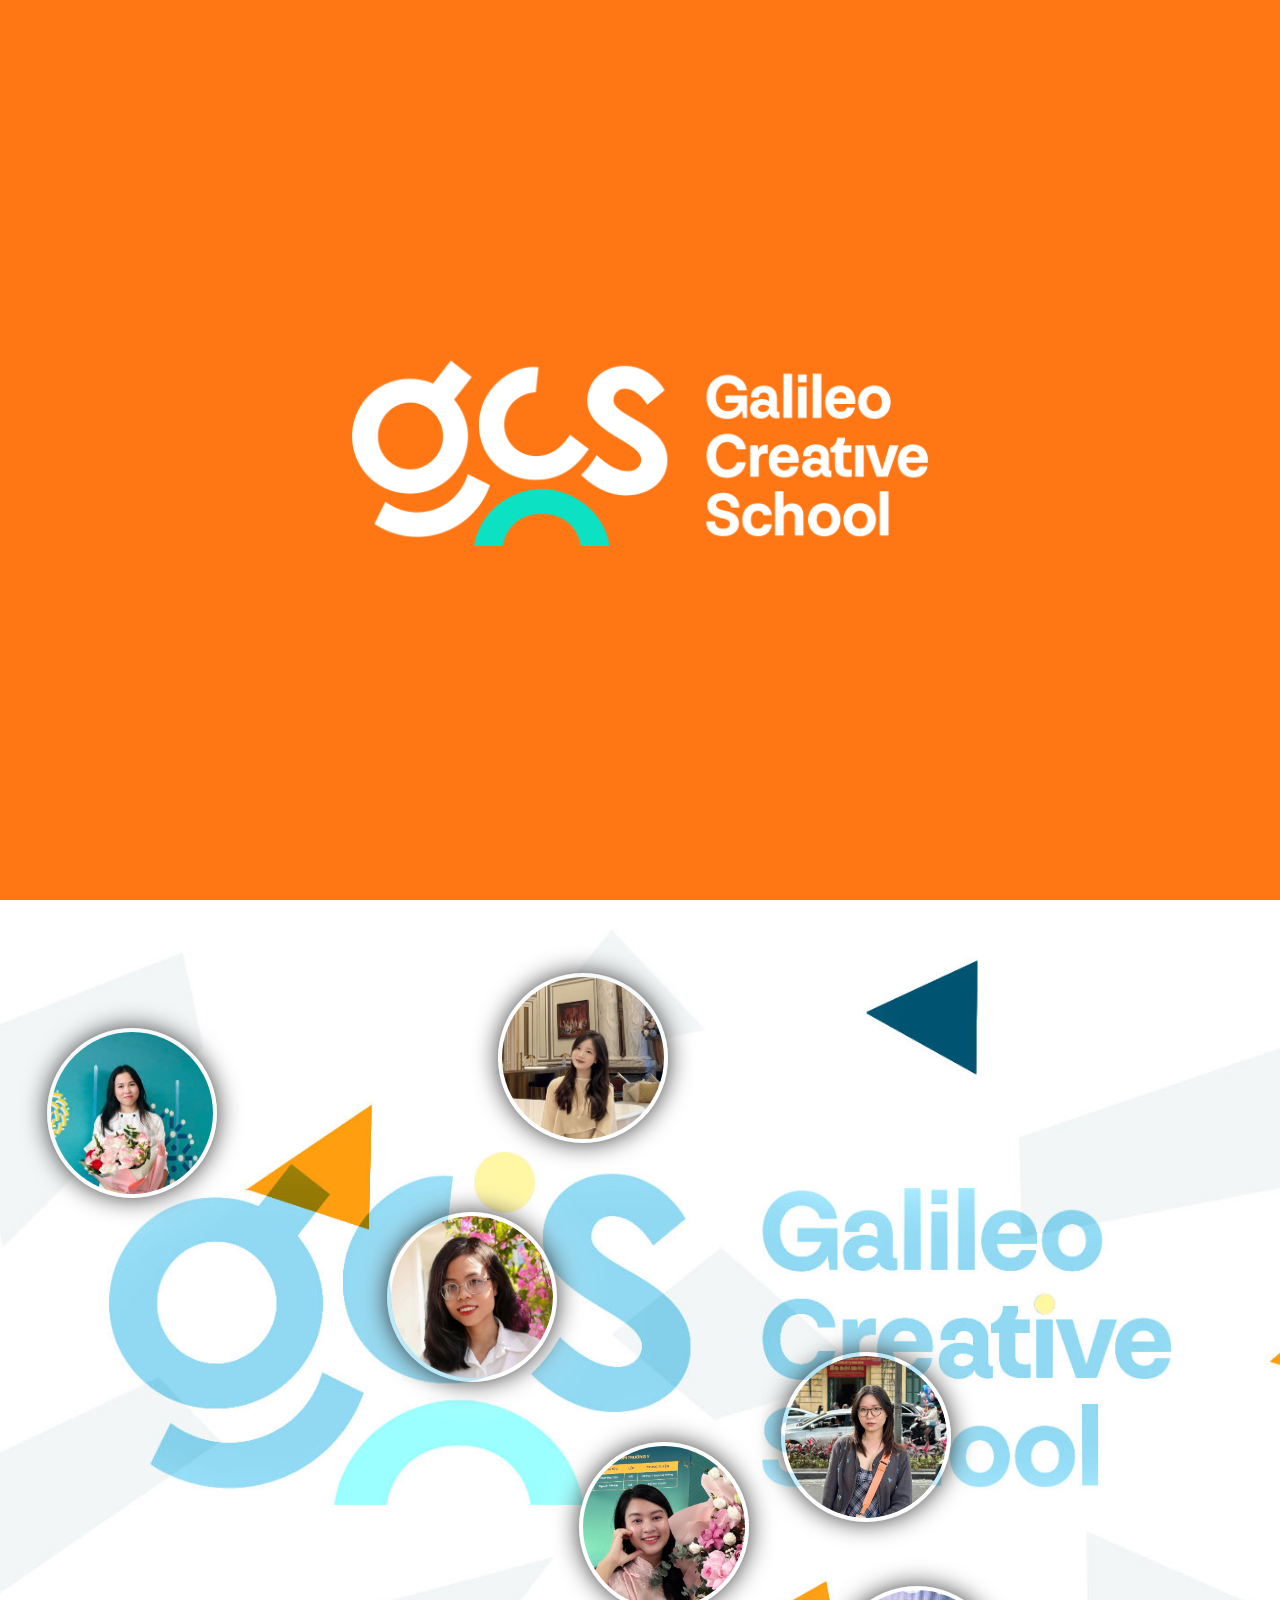
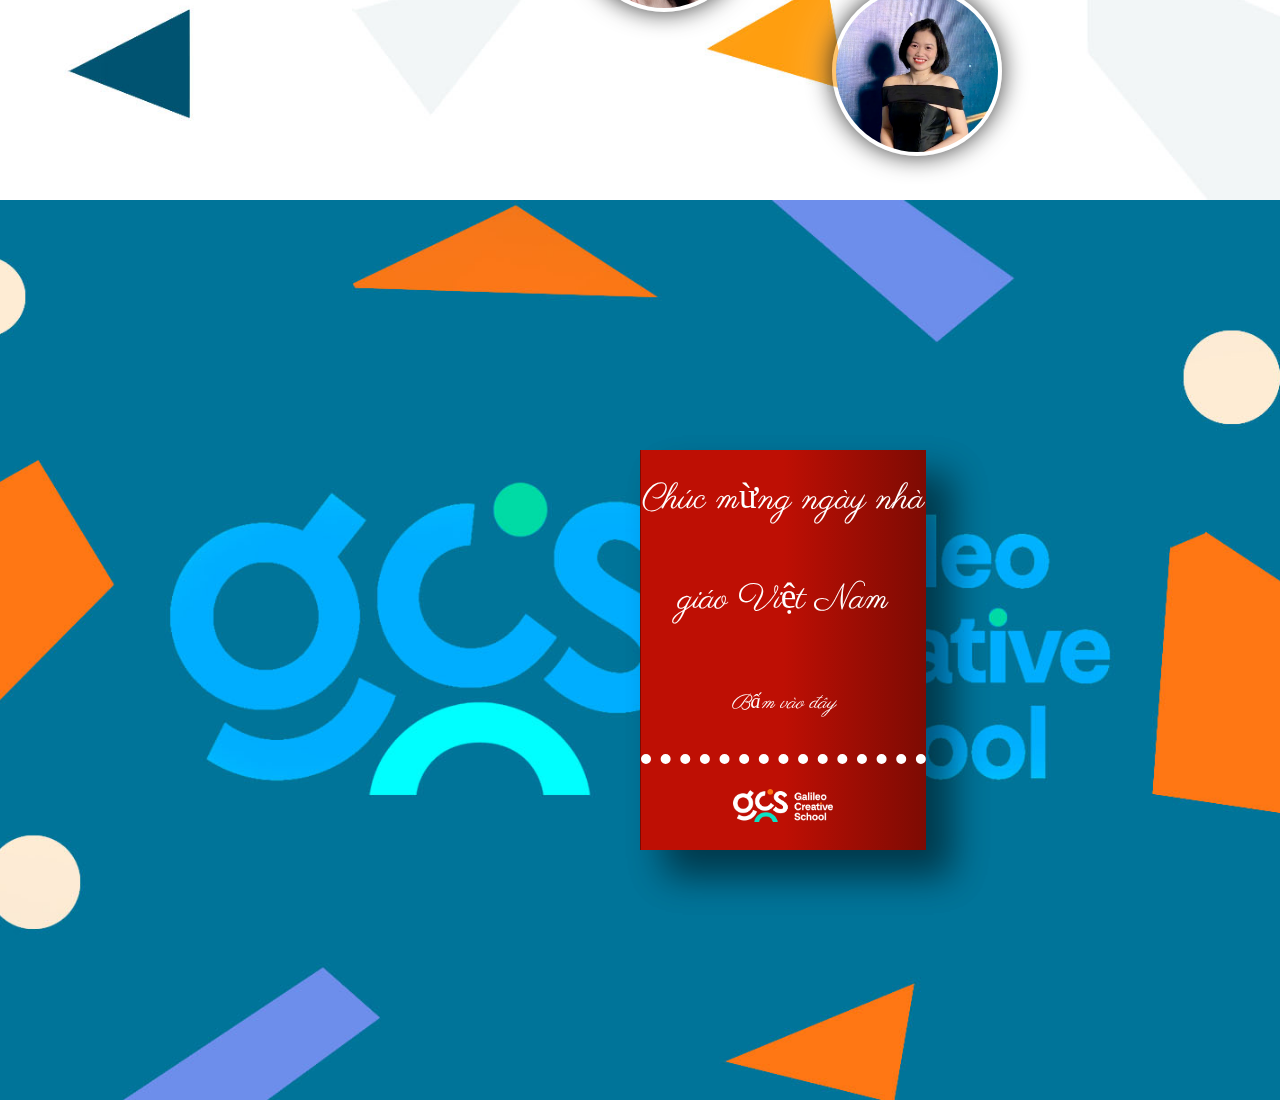
<file: 20thang11 - Copy.html>
<!DOCTYPE html>
<html lang="en">

<head>
  <meta charset="UTF-8" />
  <meta name="viewport" content="width=device-width, initial-scale=1.0" />
  <title>Happy Vietnamese Teachers' Day</title>
  <link rel="preconnect" href="https://fonts.gstatic.com">
  <link href="https://fonts.googleapis.com/css2?family=Parisienne&display=swap" rel="stylesheet">
  <link rel="icon" href="logo.png">
  <style>
    *,
    *:before,
    *:after {
      box-sizing: border-box;
      padding: 0;
      margin: 0;
    }

    .card {
      height: 400px;
      width: 570px;
      margin: auto;
      left: 0;
      right: 0;
      top: 0;
      bottom: 0;
      cursor: pointer;
      transition: 2s;
      -webkit-perspective: 1200px;
      perspective: 1200px;

    }

    .card:hover {
      transform: rotate(-5deg);
    }

    .card:hover .outside {
      transform: rotateY(-130deg);
    }

    .outside {
      height: 100%;
      width: 50%;
      position: absolute;
      left: 50.1%;
      -webkit-transform-style: preserve-3d;
      transform-style: preserve-3d;
      transition: 2s;
      transform-origin: left;
    }

    .front,
    .back {
      height: 100%;
      width: 100%;
      position: absolute;
      backface-visibility: hidden;
      -webkit-backface-visibility: hidden;
      transform: rotateX(0deg);
    }

    .front {
      background-color: #BE0F04;
      z-index: 1;
      display: flex;
    }


    .back {
      background: linear-gradient(to right,
          #BE0F04 50%,
          #7d0b03);
      transform: rotateY(180deg);
      font-family: 'Parisienne', cursive;
      color: white;
      font-size: 30px;
      text-align: center;
      line-height: 100px;

      box-shadow: 25px 25px 35px rgba(0, 0, 0, 0.3);

    }

    .inside {
      height: 100%;
      width: 50%;
      position: absolute;
      left: 50%;
      background: linear-gradient(to left,
          #BE0F04 50%,
          #7d0b03);
      font-family: 'Parisienne', cursive;
      color: white;
      font-size: 60px;
      text-align: center;
      line-height: 100px;
      padding: 90px 10px;
      box-shadow: 25px 25px 35px rgba(0, 0, 0, 0.3);
    }

    .inside>p {
      border-bottom: 10px dotted white;
    }

    .back>p {
      border-bottom: 10px dotted white;
    }

    .outlinetrong {
      background: linear-gradient(to right,
          #BE0F04 50%,
          #7d0b03);
      font-family: 'Parisienne', cursive;
      color: white;
      font-size: 35px;
      text-align: center;
      line-height: 100px;

      box-shadow: 25px 25px 35px rgba(0, 0, 0, 0.3);
    }

    .outlinetrong>p {
      border-bottom: 10px dotted white;
    }

    .imgthiep {
      width: 100px;
    }

    .textthiep {
      font-size: 20px;
    }

    body {
      margin: 0;
      padding: 0;
      overflow-x: hidden;
      font-family: sans-serif;
    }

    .baoquanh {
      position: fixed;
      top: 0;
      left: 0;
      width: 100vw;
      height: 100vh;
      background: #004966;
      display: flex;
      justify-content: center;
      align-items: center;
      animation: keo1 1s forwards;
      z-index: 2000;
    }

    .khoi1 {
      background-color: #ff7714;
      width: 100%;
      height: 100%;
      display: flex;
      justify-content: center;
      align-items: center;
      animation: keo 1.4s forwards;
    }

    .khoi1 img {
      width: 45vw;
      max-width: 700px;
    }

    @keyframes keo {
      from {
        transform: translateX(0);
      }

      to {
        transform: translateX(100%);
      }
    }

    @keyframes keo1 {
      from {
        transform: translateX(0);
      }

      to {
        transform: translateX(100%);
      }
    }

    .left-block,
    .right-block {
      position: absolute;
      top: 0;
      height: 100vh;
      background-size: cover;
      background-position: center;
    }

    .left-block {
      left: -200vw;
      width: 100vw;
      background-image: url("bentrai.png");
      clip-path: polygon(0 0, 100% 0, 75% 50%, 100% 100%, 0 100%);
      z-index: 3;
    }

    .right-block {
      right: -200vw;
      width: 98.755vw;
      background-image: url("benphai.png");
      clip-path: polygon(0 0, 100% 0, 100% 100%, 0 100%, 25% 50%);
      z-index: 2;
    }

    .left-block.run {
      animation: slideLeft 1s forwards;
    }

    .right-block.run {
      animation: slideRight 1s forwards;
    }

    @keyframes slideLeft {
      from {
        left: -65vw;
      }

      to {
        left: 0;
      }
    }

    @keyframes slideRight {
      from {
        right: -65vw;
      }

      to {
        right: 0;
      }
    }

    .text-gradient {
      font-family: 'Montserrat';
      font-size: 8vw;
      font-weight: 900;
      background-color: transparent;
      -webkit-background-clip: text;
      text-shadow: 5px 10px 20px black;
      color: transparent;
      color: white;
      opacity: 0;
      transform: scale(0.6);
      animation: showText 1s forwards;
      animation-delay: 2.3s;
      position: relative;
      z-index: 10;
      text-align: center;
    }

    @keyframes showText {
      to {
        opacity: 1;
        transform: scale(1);
      }
    }

    .container {
      height: 100vh;
      display: flex;
      justify-content: center;
      align-items: center;
      overflow: hidden;
      background: #f2f6f7;
      position: relative;
    }


    .noidung {
      background-color: #111;
      min-height: 100vh;
      position: relative;
      z-index: 10 !important;
    }

    .bubble-container {
      width: 100%;
      min-height: 100vh;
      position: relative;
      overflow: hidden;
      padding: 70px 0;
      background-image: url("background2.jpg");
      background-size: cover;
      background-position: center;
    }

    .bubble {
      position: absolute;
      border-radius: 50%;
      overflow: hidden;
      cursor: pointer;
      border: 4px solid rgba(255, 255, 255, 0.4);
      box-shadow: 0 0 25px rgba(8, 8, 8, 0.788),
        0 0 60px rgba(255, 255, 255, 0.4);
      transition: transform 0.3s ease;
    }

    .bubble img {
      width: 100%;
      height: 100%;
      object-fit: cover;
    }

    .bubble:hover {
      transform: scale(1.12);
    }

    @keyframes float1 {

      0%,
      100% {
        transform: translate(0, 0) rotate(0deg);
      }

      25% {
        transform: translate(25px, 20px) rotate(4deg);
      }

      50% {
        transform: translate(-20px, 35px) rotate(-3deg);
      }

      75% {
        transform: translate(30px, 10px) rotate(2deg);
      }
    }

    .modal {
      display: none;
      position: fixed;
      top: 0;
      left: 0;
      width: 100%;
      height: 100%;
      background: rgba(0, 0, 0, 0.7);
      z-index: 2000;
      justify-content: center;
      align-items: center;
    }

    .modal.active {
      display: flex;
    }

    .modal-content {
      background: white;
      border-radius: 25px;
      width: 90%;
      max-width: 450px;
      max-height: 90vh;
      overflow-y: auto;
      position: relative;
      text-align: center;
      padding-bottom: 20px;
    }

    .modal-header {
      height: 180px;
      background: url("background2.jpg") center / cover;
      border-radius: 25px 25px 0 0;
      display: flex;
      justify-content: center;
      align-items: center;
    }

    .modal-avatar {
      width: 130px;
      height: 130px;
      border-radius: 50%;
      border: 5px solid white;
      object-fit: cover;
    }

    .modal-body {
      padding: 70px 20px 20px;
    }

    .modal-name {
      font-size: 26px;
      font-weight: bold;
      font-family: 'Montserrat';
    }

    .modal-position {
      font-size: 18px;
      margin: 10px 0;
      font-family: 'Montserrat';
      color: #e45;
    }

    .modal-description {
      font-size: 18px;
      line-height: 1.6;
      font-family: 'Montserrat';
      color: #555;
    }

    .taskbar {
      width: 100vw;
      height: 7vh;
      display: flex;
      justify-content: space-between;
      align-items: center;
      position: fixed;
      top: 0;
      left: 0;
      background-color: rgba(0, 0, 0, 0.5);
      backdrop-filter: blur(8px);
      z-index: 20;
    }

    .logotaskbar {
      height: 60%;
      margin-left: 20px;
    }

    .more {
      height: 40%;
      margin-right: 30px;
      cursor: pointer;
      transition: 0.5s;
    }

    .more:hover {
      transform: scale(1.1);
    }

    .sidebar {
      position: fixed;
      top: 0;
      right: -350px;
      width: 300px;
      height: 100vw;
      background: rgba(0, 107, 139, 0.596);
      backdrop-filter: blur(10px);
      box-shadow: -5px 0 15px rgba(0, 0, 0, 0.6);
      transition: 0.4s ease;
      z-index: 3000;
      padding: 20px;
      padding-top: 50vh;
      color: white;
    }

    .sidebar.open {
      right: 0;
    }

    .noidung3 {
      min-height: 100vh;
      background-image: url("background4.jpg");
      background-size: cover;
      background-position: center;
      display: flex;
      justify-content: center;
      align-items: center;
      padding: 40px 0;
    }

    .thiep {
      background: rgba(255, 118, 20, 0.9);
      width: 1000px;
      max-width: 90%;
      border-radius: 50px;
      padding: 30px;
      text-align: center;
      color: white;
      opacity: 0;
      transform: translateY(50px);
      transition: all 1s ease;
    }

    .thiep.visible {
      opacity: 1;
      transform: translateY(0);
    }

    .thiep-title {
      font-size: 42px;
      margin-bottom: 25px;
    }

    .thiep-content {
      display: flex;
      align-items: center;
      gap: 25px;
      flex-wrap: wrap;
      justify-content: center;
    }

    .thiep-image {
      width: 180px;
      height: 180px;
      border-radius: 50%;
      border: 4px solid #fff;
      object-fit: cover;
    }

    .thiep-message {
      max-width: 600px;
      font-size: 22px;
      text-align: left;
    }


    @media (max-width: 900px) {
      .text-gradient {
        font-size: 13vw;
        margin-bottom: 200px;
        font-family: 'Montserrat';
      }

      .bubble {
        border-width: 2px;
      }

      .modal-avatar {
        width: 110px;
        height: 110px;
      }

      .modal-description {
        font-size: 16px;
        font-family: 'Montserrat';
      }

      .thiep-title {
        font-size: 32px;
      }

      .thiep-message {
        font-size: 18px;
        text-align: center;
      }

      .left-block {
        left: -200vw;
        width: 100vw;
        background-image: url("dtnentrai.png");
        clip-path: polygon(0 0, 100% 0, 75% 50%, 100% 100%, 0 100%);
        z-index: 3;
      }

      .right-block {
        right: -200vw;
        width: 100vw;
        background-image: url("dtnenphai.png");
        clip-path: polygon(0 0, 100% 0, 100% 100%, 0 100%, 25% 50%);
        z-index: 2;
      }

      .bubble-container {
        background-image: url(dtnen2.png);
        background-size: cover;
        background-position: center;
      }

      .noidung3 {
        background-image: url(dtnen3.png);
        background-size: cover;
        background-position: center;
      }

      .sidebar {
        position: fixed;
        top: 0;
        right: -350px;
        width: 300px;
        height: 100vw;
        background: rgba(0, 107, 139, 0.596);
        backdrop-filter: blur(10px);
        box-shadow: -5px 0 15px rgba(0, 0, 0, 0.6);
        transition: 0.4s ease;
        z-index: 3000;
        padding: 20px;
        padding-top: 130px;
        color: white;
      }

      .outlinetrong {
        font-size: 30px;
      }

      .imgthiep {
        display: none;
      }

    }

    @media (max-width: 728px) {
      .text-gradient {
        font-size: 13vw;
        margin-bottom: 200px;
        font-family: 'Montserrat';
      }

      .khoi1 img {
        width: 70vw;
      }

      .bubble {
        width: 110px !important;
        height: 110px !important;
      }

      .modal-content {
        width: 95%;
      }

      .left-block {
        left: -200vw;
        width: 100vw;
        background-image: url("dtnentrai.png");
        clip-path: polygon(0 0, 100% 0, 75% 50%, 100% 100%, 0 100%);
        z-index: 3;
      }

      .right-block {
        right: -200vw;
        width: 100vw;
        background-image: url("dtnenphai.png");
        clip-path: polygon(0 0, 100% 0, 100% 100%, 0 100%, 25% 50%);
        z-index: 2;
      }

      .bubble-container {
        background-image: url(dtnen2.png);
        background-size: cover;
        background-position: center;
      }

      .noidung3 {
        background-image: url(dtnen3.png);
        background-size: cover;
        background-position: center;
      }

      .sidebar {
        position: fixed;
        top: 0;
        right: -350px;
        width: 300px;
        height: 100vw;
        background: rgba(0, 107, 139, 0.596);
        backdrop-filter: blur(10px);
        box-shadow: -5px 0 15px rgba(0, 0, 0, 0.6);
        transition: 0.4s ease;
        z-index: 3000;
        padding: 20px;
        padding-top: 130px;
        color: white;
      }

      .outlinetrong {
        font-size: 30px;
      }

      .imgthiep {
        display: none;
      }
    }

    html {
      scroll-behavior: smooth;
    }

    html,
    body {
      overflow-x: hidden !important;
      max-width: 100vw;
    }

    .left-block,
    .right-block {
      max-width: 100vw !important;
      overflow: hidden;
    }

    .cta {
      display: flex;
      padding: 11px 33px;
      text-decoration: none;
      font-size: 25px;
      color: #005371;
      background: white;
      transition: 1s;
      box-shadow: 6px 6px 0 black;
      transform: skewX(-15deg);
      border: none;
      cursor: pointer;
    }

    .cta:focus {
      outline: none;
    }

    .cta:hover {
      transition: 0.5s;
      box-shadow: 10px 10px 0 #005371;
    }

    .cta .second {
      transition: 0.5s;
      margin-right: 0px;
    }

    .cta:hover .second {
      transition: 0.5s;
      margin-right: 45px;
    }

    @font-face {
      font-family: 'Montserrat';
      src: url('./font/Montserrat-Bold.ttf') format('truetype');
      font-weight: bold;
      font-style: normal;
      font-display: swap;
    }

    .span {
      transform: skewX(15deg);
      font-size: 20px;
      font-family: 'Montserrat';
    }

    .second {
      width: 20px;
      margin-left: 30px;
      position: relative;
      top: 12%;
    }

    .one {
      transition: 0.4s;
      transform: translateX(-60%);
    }

    .two {
      transition: 0.5s;
      transform: translateX(-30%);
    }

    .cta:hover .three {
      animation: color_anim 1s infinite 0.2s;
    }

    .modalName {
      font-family: 'Montserrat';
    }

    .cta:hover .one {
      transform: translateX(0%);
      animation: color_anim 1s infinite 0.6s;
    }

    .cta:hover .two {
      transform: translateX(0%);
      animation: color_anim 1s infinite 0.4s;
    }

    @keyframes color_anim {
      0% {
        fill: white;
      }

      50% {
        fill: #fbc638;
      }

      100% {
        fill: white;
      }
    }
  </style>
</head>

<body>
  <div class="taskbar">
    <img class="logotaskbar" src="logo.png" onclick="window.location.href='index.html'" />
    <img class="more" src="danhmuc.png" />
  </div>

  <div id="sidebarMenu" class="sidebar">
    <button class="cta" onclick="window.location.href='index.html'">
      <span class="span">Trang Chủ</span>
      <span class="second">
        <svg width="50px" height="20px" viewBox="0 0 66 43" version="1.1" xmlns="http://www.w3.org/2000/svg"
          xmlns:xlink="http://www.w3.org/1999/xlink">
          <g id="arrow" stroke="none" stroke-width="1" fill="none" fill-rule="evenodd">
            <path class="one"
              d="M40.1543933,3.89485454 L43.9763149,0.139296592 C44.1708311,-0.0518420739 44.4826329,-0.0518571125 44.6771675,0.139262789 L65.6916134,20.7848311 C66.0855801,21.1718824 66.0911863,21.8050225 65.704135,22.1989893 C65.7000188,22.2031791 65.6958657,22.2073326 65.6916762,22.2114492 L44.677098,42.8607841 C44.4825957,43.0519059 44.1708242,43.0519358 43.9762853,42.8608513 L40.1545186,39.1069479 C39.9575152,38.9134427 39.9546793,38.5968729 40.1481845,38.3998695 C40.1502893,38.3977268 40.1524132,38.395603 40.1545562,38.3934985 L56.9937789,21.8567812 C57.1908028,21.6632968 57.193672,21.3467273 57.0001876,21.1497035 C56.9980647,21.1475418 56.9959223,21.1453995 56.9937605,21.1432767 L40.1545208,4.60825197 C39.9574869,4.41477773 39.9546013,4.09820839 40.1480756,3.90117456 C40.1501626,3.89904911 40.1522686,3.89694235 40.1543933,3.89485454 Z"
              fill="#FFFFFF"></path>
            <path class="two"
              d="M20.1543933,3.89485454 L23.9763149,0.139296592 C24.1708311,-0.0518420739 24.4826329,-0.0518571125 24.6771675,0.139262789 L45.6916134,20.7848311 C46.0855801,21.1718824 46.0911863,21.8050225 45.704135,22.1989893 C45.7000188,22.2031791 45.6958657,22.2073326 45.6916762,22.2114492 L24.677098,42.8607841 C24.4825957,43.0519059 24.1708242,43.0519358 23.9762853,42.8608513 L20.1545186,39.1069479 C19.9575152,38.9134427 19.9546793,38.5968729 20.1481845,38.3998695 C20.1502893,38.3977268 20.1524132,38.395603 20.1545562,38.3934985 L36.9937789,21.8567812 C37.1908028,21.6632968 37.193672,21.3467273 37.0001876,21.1497035 C36.9980647,21.1475418 36.9959223,21.1453995 36.9937605,21.1432767 L20.1545208,4.60825197 C19.9574869,4.41477773 19.9546013,4.09820839 20.1480756,3.90117456 C20.1501626,3.89904911 20.1522686,3.89694235 20.1543933,3.89485454 Z"
              fill="#FFFFFF"></path>
            <path class="three"
              d="M0.154393339,3.89485454 L3.97631488,0.139296592 C4.17083111,-0.0518420739 4.48263286,-0.0518571125 4.67716753,0.139262789 L25.6916134,20.7848311 C26.0855801,21.1718824 26.0911863,21.8050225 25.704135,22.1989893 C25.7000188,22.2031791 25.6958657,22.2073326 25.6916762,22.2114492 L4.67709797,42.8607841 C4.48259567,43.0519059 4.17082418,43.0519358 3.97628526,42.8608513 L0.154518591,39.1069479 C-0.0424848215,38.9134427 -0.0453206733,38.5968729 0.148184538,38.3998695 C0.150289256,38.3977268 0.152413239,38.395603 0.154556228,38.3934985 L16.9937789,21.8567812 C17.1908028,21.6632968 17.193672,21.3467273 17.0001876,21.1497035 C16.9980647,21.1475418 16.9959223,21.1453995 16.9937605,21.1432767 L0.15452076,4.60825197 C-0.0425130651,4.41477773 -0.0453986756,4.09820839 0.148075568,3.90117456 C0.150162624,3.89904911 0.152268631,3.89694235 0.154393339,3.89485454 Z"
              fill="#FFFFFF"></path>
          </g>
        </svg>
      </span>
    </button>

  </div>

  <div class="container">
    <div class="baoquanh">
      <div class="khoi1"><img src="logo.png" /></div>
    </div>

    <div class="left-block"></div>
    <div class="right-block"></div>

    <div class="text-gradient" id="monhoc"></div>
  </div>

  <div class="noidung" id="noidung">
    <div class="bubble-container" id="bubbleContainer"></div>

    <div class="modal" id="modal">
      <div class="modal-content">
        <button class="close-btn" onclick="closeModal()" style="
              position: absolute;
              top: 10px;
              right: 15px;
              font-size: 32px;
              background: none;
              border: none;
              cursor: pointer;
            ">
          ×
        </button>
        <div class="modal-header">
          <img id="modalAvatar" class="modal-avatar" />
        </div>
        <div class="modal-body">
          <h2 id="modalName" class="modal-name"></h2>
          <div id="modalPosition" class="modal-position"></div>
          <p id="modalDescription" class="modal-description"></p>
        </div>
      </div>
    </div>
  </div>

  <div class="noidung3">
    <div class="card">
      <div class="inside">
        <p> Vietnamese Teachers' Day </p>
      </div>
      <div class="outside">
        <div class="front">
          <div class="outlinetrong">
            <p>Chúc mừng
              ngày nhà giáo
              Việt Nam <br>
              <i class="textthiep">Bấm vào đây</i>
            </p>
            <img class="imgthiep" src="logo.png" alt="">
          </div>

        </div>
        <div class="back">
          <p>Chúc thầy cô
            có một ngày 20/11 vui vẻ
            và tràn đầy niềm vui</p>
        </div>
      </div>
    </div>
  </div>
  </div>

  <script>

    const data = {
      toan: {
        ten: "Tổ Toán",
        thanhvien: [
          {
            size: 170,
            image:
              "./picofteacher/Đỗ Phương Anh Tổ Toán.png",
            name: "Đỗ Phương Anh  ",
            position: "Tổ Toán",
            description: "Kính chúc  cô một ngày 20/11 thật rực rỡ, luôn mạnh khỏe và ngập tràn niềm vui. Chúc cô mãi giữ được tình yêu nghề, nhiệt huyết và tiếp tục truyền cảm hứng cho bao thế hệ học trò.",
            duration: 9,
          },
          {
            size: 170,
            image:
              "./picofteacher/Nguyễn Thị Bích Hồng- Tổ Toán.png",
            name: "Nguyễn Thị Bích Hồng",
            position: "Tổ Toán",
            description: "Kính chúc  cô một ngày 20/11 thật rực rỡ, luôn mạnh khỏe và ngập tràn niềm vui. Chúc cô mãi giữ được tình yêu nghề, nhiệt huyết và tiếp tục truyền cảm hứng cho bao thế hệ học trò.",
            duration: 8,
          },
          {
            size: 170,
            image:
              "./picofteacher/Nguyễn Thị Phương Thảo.png",
            name: "Nguyễn Thị Phương Thảo",
            position: "Tổ Toán",
            description: "Kính chúc  cô một ngày 20/11 thật rực rỡ, luôn mạnh khỏe và ngập tràn niềm vui. Chúc cô mãi giữ được tình yêu nghề, nhiệt huyết và tiếp tục truyền cảm hứng cho bao thế hệ học trò.",
            duration: 7,
          },
          {
            size: 170,
            image:
              "./picofteacher/Nguyễn Thu Trang Toán.png",
            name: "Nguyễn Thu Trang",
            position: "Tổ Toán",
            description: "Kính chúc  cô một ngày 20/11 thật rực rỡ, luôn mạnh khỏe và ngập tràn niềm vui. Chúc cô mãi giữ được tình yêu nghề, nhiệt huyết và tiếp tục truyền cảm hứng cho bao thế hệ học trò.",
            duration: 8,
          },
          {
            size: 170,
            image:
              "./picofteacher/Phạm Thu Trang Tổ TOÁN.png",
            name: "Phạm Thu Trang",
            position: "Tổ Toán",
            description: "Kính chúc  cô một ngày 20/11 thật rực rỡ, luôn mạnh khỏe và ngập tràn niềm vui. Chúc cô mãi giữ được tình yêu nghề, nhiệt huyết và tiếp tục truyền cảm hứng cho bao thế hệ học trò.",
            duration: 8,
          },
          {
            size: 170,
            image:
              "./picofteacher/Trịnh Thu Vân Toán.png",
            name: "Trịnh Thu Vân",
            position: "Tổ Toán",
            description: "Kính chúc  cô một ngày 20/11 thật rực rỡ, luôn mạnh khỏe và ngập tràn niềm vui. Chúc cô mãi giữ được tình yêu nghề, nhiệt huyết và tiếp tục truyền cảm hứng cho bao thế hệ học trò.",
            duration: 8,
          },
          {
            size: 170,
            image:
              "./cuttedavatar/Nguyễn Thị Hồng cropped Toán.png",
            name: "Nguyễn Thị Hồng",
            position: "Tổ Toán",
            description: "Kính chúc  cô một ngày 20/11 thật rực rỡ, luôn mạnh khỏe và ngập tràn niềm vui. Chúc cô mãi giữ được tình yêu nghề, nhiệt huyết và tiếp tục truyền cảm hứng cho bao thế hệ học trò.",
            duration: 8,
          },
        ],
      },
      van: {
        ten: "Tổ Văn",
        thanhvien: [
          {
            size: 170,
            image:
              "./picofteacher/Lê Minh Thư Tổ Ngữ Văn.png",
            name: "Lê Minh Thư",
            position: "Tổ Văn",
            description: "Kính chúc  cô một ngày 20/11 thật rực rỡ, luôn mạnh khỏe và ngập tràn niềm vui. Chúc cô mãi giữ được tình yêu nghề, nhiệt huyết và tiếp tục truyền cảm hứng cho bao thế hệ học trò.",
            duration: 9,
          },
          {
            size: 170,
            image:
              "./picofteacher/Bùi Bích Thủy Tổ NV.png",
            name: "Bùi Bích Thủy",
            position: "Tổ Văn",
            description: "Kính chúc  cô một ngày 20/11 thật rực rỡ, luôn mạnh khỏe và ngập tràn niềm vui. Chúc cô mãi giữ được tình yêu nghề, nhiệt huyết và tiếp tục truyền cảm hứng cho bao thế hệ học trò.",
            duration: 8,
          },
          {
            size: 170,
            image:
              "./picofteacher/Lê Thị Trang Tổ NV.png",
            name: "Lê Thị Trang",
            position: "Tổ Văn",
            description: "Kính chúc  cô một ngày 20/11 thật rực rỡ, luôn mạnh khỏe và ngập tràn niềm vui. Chúc cô mãi giữ được tình yêu nghề, nhiệt huyết và tiếp tục truyền cảm hứng cho bao thế hệ học trò.",
            duration: 7,
          },
          {
            size: 170,
            image:
              "./picofteacher/Nguyễn Ngọc Vân NV.png",
            name: "Nguyễn Ngọc Vân",
            position: "Tổ Văn",
            description: "Kính chúc  cô một ngày 20/11 thật rực rỡ, luôn mạnh khỏe và ngập tràn niềm vui. Chúc cô mãi giữ được tình yêu nghề, nhiệt huyết và tiếp tục truyền cảm hứng cho bao thế hệ học trò.",
            duration: 7,
          },
          {
            size: 170,
            image:
              "./picofteacher/Phạm Quang Nam Tổ NV.png",
            name: "Phạm Quang Nam ",
            position: "Tổ Văn",
            description: "Kính chúc thầy một ngày 20/11 thật rực rỡ, luôn mạnh khỏe và ngập tràn niềm vui. Chúc thầy mãi giữ được tình yêu nghề, nhiệt huyết và tiếp tục truyền cảm hứng cho bao thế hệ học trò.",
            duration: 7,
          },
          {
            size: 170,
            image:
              "./picofteacher/Nguyễn Ngọc Thùy Linh NV.png",
            name: "Nguyễn Ngọc Thùy Linh",
            position: "Tổ Văn",
            description: "Kính chúc  cô một ngày 20/11 thật rực rỡ, luôn mạnh khỏe và ngập tràn niềm vui. Chúc cô mãi giữ được tình yêu nghề, nhiệt huyết và tiếp tục truyền cảm hứng cho bao thế hệ học trò.",
            duration: 7,
          },
        ],
      },
      tienganh: {
        ten: "Tổ Tiếng Anh",
        thanhvien: [
          {
            size: 170,
            image:
              "./picofteacher/Trần Thị Lụa Tổ TA.png",
            name: "Trần Thị Lụa",
            position: "Tổ Tiếng Anh",
            description:
              "Kính chúc  cô một ngày 20/11 thật rực rỡ, luôn mạnh khỏe và ngập tràn niềm vui. Chúc cô mãi giữ được tình yêu nghề, nhiệt huyết và tiếp tục truyền cảm hứng cho bao thế hệ học trò.",
            duration: 9,
          },
          {
            size: 170,
            image:
              "./picofteacher/Nguyễn Minh Phương TA.png",
            name: "Nguyễn Minh Phương",
            position: "Tổ Tiếng Anh",
            description: "Kính chúc  cô một ngày 20/11 thật rực rỡ, luôn mạnh khỏe và ngập tràn niềm vui. Chúc cô mãi giữ được tình yêu nghề, nhiệt huyết và tiếp tục truyền cảm hứng cho bao thế hệ học trò.",
            duration: 8,
          },
          {
            size: 170,
            image:
              "./picofteacher/Hoàng Thị Linh Hương Tổ Tiếng Anh.png",
            name: "Hoàng Thị Linh Hương",
            position: "Tổ Tiếng Anh",
            description: "Kính chúc  cô một ngày 20/11 thật rực rỡ, luôn mạnh khỏe và ngập tràn niềm vui. Chúc cô mãi giữ được tình yêu nghề, nhiệt huyết và tiếp tục truyền cảm hứng cho bao thế hệ học trò.",
            duration: 7,
          },
          {
            size: 170,
            image:
              "./picofteacher/Phạm Thị Quyên Tổ TANH.png",
            name: "Phạm Thị Quyên",
            position: "Tổ Tiếng Anh",
            description: "Kính chúc  cô một ngày 20/11 thật rực rỡ, luôn mạnh khỏe và ngập tràn niềm vui. Chúc cô mãi giữ được tình yêu nghề, nhiệt huyết và tiếp tục truyền cảm hứng cho bao thế hệ học trò.",
            duration: 8,
          },
          {
            size: 170,
            image:
              "./cuttedavatar/Nguyễn Thị Thu Trà TA cropped.png",
            name: "Nguyễn Thị Thu Trà",
            position: "Tổ Tiếng Anh",
            description: "Kính chúc  cô một ngày 20/11 thật rực rỡ, luôn mạnh khỏe và ngập tràn niềm vui. Chúc cô mãi giữ được tình yêu nghề, nhiệt huyết và tiếp tục truyền cảm hứng cho bao thế hệ học trò..",
            duration: 8,
          },
          {
            size: 170,
            image:
              "./cuttedavatar/cropped_Đỗ Thị Trà Mi Tổ Tiếng Anh.png",
            name: "Đỗ Thị Trà Mi",
            position: "Tổ Tiếng Anh",
            description: "Kính chúc  cô một ngày 20/11 thật rực rỡ, luôn mạnh khỏe và ngập tràn niềm vui. Chúc cô mãi giữ được tình yêu nghề, nhiệt huyết và tiếp tục truyền cảm hứng cho bao thế hệ học trò..",
            duration: 8,
          },
        ],
      },

      khoahoctunhien: {
        ten: "Tổ Khoa Học Tự Nhiên",
        thanhvien: [
          {
            size: 170,
            image:
              "./picofteacher/Nguyễn Thị Cẩm Vân KHTN.png",
            name: "Nguyễn Thị Cẩm Vân",
            position: "Tổ Khoa Học Tự Nhiên",
            description:
              "Kính chúc  cô một ngày 20/11 thật rực rỡ, luôn mạnh khỏe và ngập tràn niềm vui. Chúc cô mãi giữ được tình yêu nghề, nhiệt huyết và tiếp tục truyền cảm hứng cho bao thế hệ học trò.",
            duration: 9,
          },
          {
            size: 170,
            image:
              "./picofteacher/Nguyễn THị Phương Thúy KHTN.png",
            name: "Nguyễn THị Phương Thúy",
            position: "Tổ Khoa Học Tự Nhiên",
            description:
              "Kính chúc  cô một ngày 20/11 thật rực rỡ, luôn mạnh khỏe và ngập tràn niềm vui. Chúc cô mãi giữ được tình yêu nghề, nhiệt huyết và tiếp tục truyền cảm hứng cho bao thế hệ học trò.",
            duration: 9,
          },
          {
            size: 170,
            image:
              "./picofteacher/Phạm Thị Hằng KHTN.png",
            name: "Phạm Thị Hằng",
            position: "Tổ Khoa Học Tự Nhiên",
            description:
              "Kính chúc  cô một ngày 20/11 thật rực rỡ, luôn mạnh khỏe và ngập tràn niềm vui. Chúc cô mãi giữ được tình yêu nghề, nhiệt huyết và tiếp tục truyền cảm hứng cho bao thế hệ học trò.",
            duration: 9,
          },
          {
            size: 170,
            image:
              "./picofteacher/Trần Thu Hòa KHTN.png",
            name: "Trần Thu Hòa ",
            position: "Tổ Khoa Học Tự Nhiên",
            description:
              "Kính chúc  cô một ngày 20/11 thật rực rỡ, luôn mạnh khỏe và ngập tràn niềm vui. Chúc cô mãi giữ được tình yêu nghề, nhiệt huyết và tiếp tục truyền cảm hứng cho bao thế hệ học trò.",
            duration: 9,
          },
        ],
      },

      khoahocxahoi: {
        ten: "Tổ Khoa Học Xã Hội",
        thanhvien: [
          {
            size: 170,
            image:
              "./picofteacher/Lê Thị Tuyết Mai KHXH.png",
            name: "Lê Thị Tuyết Mai",
            position: "Tổ Khoa Học Xã Hội",
            description:
              "Kính chúc  cô một ngày 20/11 thật rực rỡ, luôn mạnh khỏe và ngập tràn niềm vui. Chúc cô mãi giữ được tình yêu nghề, nhiệt huyết và tiếp tục truyền cảm hứng cho bao thế hệ học trò.",
            duration: 9,
          },
          {
            size: 170,
            image:
              "./picofteacher/Lương Thùy Dương KHXH.png",
            name: "Lương Thùy Dương",
            position: "Tổ Khoa Học Xã Hội",
            description:
              "Kính chúc  cô một ngày 20/11 thật rực rỡ, luôn mạnh khỏe và ngập tràn niềm vui. Chúc cô mãi giữ được tình yêu nghề, nhiệt huyết và tiếp tục truyền cảm hứng cho bao thế hệ học trò.",
            duration: 9,
          },
          {
            size: 170,
            image:
              "./picofteacher/Nguyễn Quỳnh Hương KHXH.png",
            name: "Nguyễn Quỳnh Hương",
            position: "Tổ Khoa Học Xã Hội",
            description:
              "Kính chúc  cô một ngày 20/11 thật rực rỡ, luôn mạnh khỏe và ngập tràn niềm vui. Chúc cô mãi giữ được tình yêu nghề, nhiệt huyết và tiếp tục truyền cảm hứng cho bao thế hệ học trò.",
            duration: 9,
          },
          {
            size: 170,
            image:
              "./picofteacher/Nguyễn Thị Như KHXH.png",
            name: "Nguyễn Thị Như",
            position: "Tổ Khoa Học Xã Hội",
            description:
              "Kính chúc  cô một ngày 20/11 thật rực rỡ, luôn mạnh khỏe và ngập tràn niềm vui. Chúc cô mãi giữ được tình yêu nghề, nhiệt huyết và tiếp tục truyền cảm hứng cho bao thế hệ học trò.",
            duration: 9,
          },


        ],
      },

      tintheducquocphong: {
        ten: "Tổ Tin-Thể dục-Quốc phòng",
        thanhvien: [
          {
            size: 170,
            image:
              "./picofteacher/Đào Thị Tuyết Tổ CNTT.png",
            name: "Đào Thị Tuyết",
            position: "Tổ CNTT",
            description:
              "Kính chúc  cô một ngày 20/11 thật rực rỡ, luôn mạnh khỏe và ngập tràn niềm vui. Chúc cô mãi giữ được tình yêu nghề, nhiệt huyết và tiếp tục truyền cảm hứng cho bao thế hệ học trò.",
            duration: 9,
          },
          {
            size: 170,
            image:
              "./picofteacher/Hoàng Long CNTT.png",
            name: "Nguyễn Hoàng Long",
            position: "Tổ CNTT",
            description:
              "Kính chúc thầy một ngày 20/11 thật rực rỡ, luôn mạnh khỏe và ngập tràn niềm vui. Chúc thầy mãi giữ được tình yêu nghề, nhiệt huyết và tiếp tục truyền cảm hứng cho bao thế hệ học trò..",
            duration: 9,
          },
          {
            size: 170,
            image:
              "./picofteacher/Nguyễn Thị Hoa Thể Dục.png",
            name: "Nguyễn Thị Hoa",
            position: "Tổ Thể Dục",
            description:
              "Kính chúc  cô một ngày 20/11 thật rực rỡ, luôn mạnh khỏe và ngập tràn niềm vui. Chúc cô mãi giữ được tình yêu nghề, nhiệt huyết và tiếp tục truyền cảm hứng cho bao thế hệ học trò.",
            duration: 9,
          },
          {
            size: 170,
            image:
              "./picofteacher/Tạ Như Quỳnh Tổ TD.png",
            name: "Tạ Như Quỳnh ",
            position: "Tổ Thể Dục",
            description:
              "Kính chúc  cô một ngày 20/11 thật rực rỡ, luôn mạnh khỏe và ngập tràn niềm vui. Chúc cô mãi giữ được tình yêu nghề, nhiệt huyết và tiếp tục truyền cảm hứng cho bao thế hệ học trò.",
            duration: 9,
          },
          {
            size: 170,
            image:
              "./cuttedavatar/cropped-Bui Kim Hong.png",
            name: "Bùi Kim Hồng",
            position: "Tổ Quốc Phòng",
            description:
              "Kính chúc thầy một ngày 20/11 thật rực rỡ, luôn mạnh khỏe và ngập tràn niềm vui. Chúc thầy mãi giữ được tình yêu nghề, nhiệt huyết và tiếp tục truyền cảm hứng cho bao thế hệ học trò.",
            duration: 9,
          },

        ],
      },
      phonggiamthi: {
        ten: "Phòng Giám Thị",
        thanhvien: [
          {
            size: 170,
            image:
              "./picofteacher/Nguyễn Thị Hồng Hạnh - Phòng Giam Thi.png",
            name: "Nguyễn Thị Hồng Hạnh",
            position: "Phòng Giám Thị",
            description:
              "Kính chúc  cô một ngày 20/11 thật rực rỡ, luôn mạnh khỏe và ngập tràn niềm vui. Chúc cô mãi giữ được tình yêu nghề, nhiệt huyết và tiếp tục truyền cảm hứng cho bao thế hệ học trò.",
            duration: 9,
          },
          {
            size: 170,
            image:
              "./picofteacher/Vũ Thị Hồng Vân PGT.png",
            name: "Vũ Thị Hồng Vân",
            position: "Phòng Giám Thị",
            description:
              "Kính chúc  cô một ngày 20/11 thật rực rỡ, luôn mạnh khỏe và ngập tràn niềm vui. Chúc cô mãi giữ được tình yêu nghề, nhiệt huyết và tiếp tục truyền cảm hứng cho bao thế hệ học trò.",
            duration: 9,
          },
          {
            size: 170,
            image:
              "./cuttedavatar/Nguyễn Phan Thắng cropped GIAMTHI.png",
            name: "Nguyễn Phan Thắng",
            position: "Phòng Giám Thị",
            description:
              "Kính chúc thầy một ngày 20/11 thật rực rỡ, luôn mạnh khỏe và ngập tràn niềm vui. Chúc thầy mãi giữ được tình yêu nghề, nhiệt huyết và tiếp tục truyền cảm hứng cho bao thế hệ học trò.",
            duration: 9,
          },

        ],
      },

      vanphong: {
        ten: "Khối Văn Phòng",
        thanhvien: [
          {
            size: 170,
            image:
              "./picofteacher/Trần Thị Thu Hương Đào Tạo.png",
            name: "Trần Thị Thu Hương",
            position: "Phòng Đào tạo",
            description:
              "Kính chúc  cô một ngày 20/11 thật rực rỡ, luôn mạnh khỏe và ngập tràn niềm vui. Chúc cô mãi giữ được tình yêu nghề, nhiệt huyết và tiếp tục truyền cảm hứng cho bao thế hệ học trò.",
            duration: 9,
          },
          {
            size: 170,
            image:
              "./picofteacher/Kim Anh Thư Viện.png",
            name: "Kim Anh",
            position: "Phòng Thư Viện",
            description:
              "Kính chúc  cô một ngày 20/11 thật rực rỡ, luôn mạnh khỏe và ngập tràn niềm vui. Chúc cô mãi giữ được tình yêu nghề, nhiệt huyết và tiếp tục truyền cảm hứng cho bao thế hệ học trò.",
            duration: 9,
          },
          {
            size: 170,
            image:
              "./picofteacher/Đào Hoàng My Kế Toán.png",
            name: "Đào Hoàng My",
            position: "Phòng Kế Toán",
            description:
              "Kính chúc  cô một ngày 20/11 thật rực rỡ, luôn mạnh khỏe và ngập tràn niềm vui. Chúc cô mãi giữ được tình yêu nghề, nhiệt huyết và tiếp tục truyền cảm hứng cho bao thế hệ học trò.",
            duration: 9,
          },


        ],
      },

      banlanhdao: {
        ten: "Ban Lãnh Đạo",
        thanhvien: [
          {
            size: 170,
            image:
              "./cuttedavatar/Ban lãnh đạo Nguyễn Thị Thanh Thúy.png",
            name: "Nguyễn Thị Thanh Thúy",
            position: "Ban Lãnh Đạo",
            description:
              "Kính chúc  cô một ngày 20/11 thật rực rỡ, luôn mạnh khỏe và ngập tràn niềm vui. Chúc cô mãi giữ được tình yêu nghề, nhiệt huyết và tiếp tục truyền cảm hứng cho bao thế hệ học trò.",
            duration: 9,
          },
          {
            size: 170,
            image:
              "./cuttedavatar/Trần Thu Hiên Ban Lãnh Đạo.png",
            name: "Trần Thu Hiên",
            position: "Ban Lãnh Đạo",
            description:
              "Kính chúc  cô một ngày 20/11 thật rực rỡ, luôn mạnh khỏe và ngập tràn niềm vui. Chúc cô mãi giữ được tình yêu nghề, nhiệt huyết và tiếp tục truyền cảm hứng cho bao thế hệ học trò.",
            duration: 9,
          },
          {
            size: 170,
            image:
              "./cuttedavatar/cropped-Lê Thị Thu Thủy Giam Doc.png",
            name: "Lê Thị Thu Thủy",
            position: "Ban Lãnh Đạo",
            description:
              "Kính chúc  cô một ngày 20/11 thật rực rỡ, luôn mạnh khỏe và ngập tràn niềm vui. Chúc cô mãi giữ được tình yêu nghề, nhiệt huyết và tiếp tục truyền cảm hứng cho bao thế hệ học trò.",
            duration: 9,
          },

          {
            size: 170,
            image:
              "./cuttedavatar/Nguyễn THị Thu Trang Ban Lãnh Đạo cropped.png",
            name: "Nguyễn Thị Thu Trang",
            position: "Ban Lãnh Đạo",
            description:
              "Kính chúc  cô một ngày 20/11 thật rực rỡ, luôn mạnh khỏe và ngập tràn niềm vui. Chúc cô mãi giữ được tình yêu nghề, nhiệt huyết và tiếp tục truyền cảm hứng cho bao thế hệ học trò.",
            duration: 9,
          },


        ],
      },


    };

    const params = new URLSearchParams(window.location.search);
    const mon = params.get("monhoc") || "tienganh";
    console.log("Subject selected:", mon);

    if (!data[mon]) {
      console.error("Subject not found:", mon);
      alert("Môn học không tồn tại! Vui lòng chọn: toan, van, hoặc tienganh");
    }

    const monData = data[mon];
    const thanhvien = monData.thanhvien;

    const monhocTitle = document.getElementById("monhoc");
    if (monhocTitle && monData) {
      monhocTitle.innerHTML = monData.ten;
    }
    const baoquanh = document.querySelector(".baoquanh");
    const leftBlock = document.querySelector(".left-block");
    const rightBlock = document.querySelector(".right-block");

    baoquanh.addEventListener("animationend", () => {
      leftBlock.classList.add("run");
      rightBlock.classList.add("run");

      setTimeout(() => {
        document.body.style.overflow = "visible";
        const target = document.getElementById("noidung").offsetTop;

        window.scrollTo({
          top: target,
          behavior: "smooth",
        });

        setTimeout(() => {
          baoquanh.style.display = "none";
        }, 300);
      }, 2400);
    });

    const bubbleContainer = document.getElementById("bubbleContainer");
    const placedBubbles = [];

    function getRandomPosition(size) {
      let x, y;
      const cw = bubbleContainer.clientWidth;
      const ch = bubbleContainer.clientHeight;

      const radius = size / 2;

      let attempts = 0;
      const maxAttempts = 300;

      while (attempts < maxAttempts) {
        x = Math.random() * (cw - size);
        y = Math.random() * (ch - size);

        let overlap = false;

        for (let b of placedBubbles) {
          const dx = (b.x + b.size / 2) - (x + radius);
          const dy = (b.y + b.size / 2) - (y + radius);
          const distance = Math.sqrt(dx * dx + dy * dy);

          if (distance < (b.size / 2 + radius)) {
            overlap = true;
            break;
          }
        }

        if (!overlap) {
          placedBubbles.push({ x, y, size });
          return { x, y };
        }

        attempts++;
      }


      placedBubbles.push({ x: 0, y: 0, size });
      return { x: 0, y: 0 };
    }


    thanhvien.forEach((p) => {
      const bubble = document.createElement("div");
      const pos = getRandomPosition(p.size);

      bubble.className = "bubble";
      bubble.style.width = p.size + "px";
      bubble.style.height = p.size + "px";
      bubble.style.left = pos.x + "px";
      bubble.style.top = pos.y + "px";
      bubble.style.animation = `float1 ${p.duration}s infinite`;

      const img = document.createElement("img");
      img.src = p.image;
      img.alt = p.name;
      bubble.appendChild(img);

      bubble.onclick = () => {
        document.getElementById("modalAvatar").src = p.image;
        document.getElementById("modalName").textContent = p.name;
        document.getElementById("modalPosition").textContent = p.position;
        document.getElementById("modalDescription").textContent =
          p.description;
        document.getElementById("modal").classList.add("active");
      };

      bubbleContainer.appendChild(bubble);
    });


    function closeModal() {
      document.getElementById("modal").classList.remove("active");
    }

    document.getElementById("modal").onclick = (e) => {
      if (e.target === e.currentTarget) closeModal();
    };

    document.addEventListener("keydown", (e) => {
      if (e.key === "Escape") closeModal();
    });

    const sidebar = document.getElementById("sidebarMenu");
    const moreBtn = document.querySelector(".more");

    moreBtn.addEventListener("click", () => {
      sidebar.classList.toggle("open");
    });

    document.addEventListener("click", (e) => {
      if (!sidebar.contains(e.target) && !moreBtn.contains(e.target)) {
        sidebar.classList.remove("open");
      }
    });

    document.addEventListener("keydown", (e) => {
      if (e.key === "Escape") sidebar.classList.remove("open");
    });


  </script>
</body>

</html>
</file>
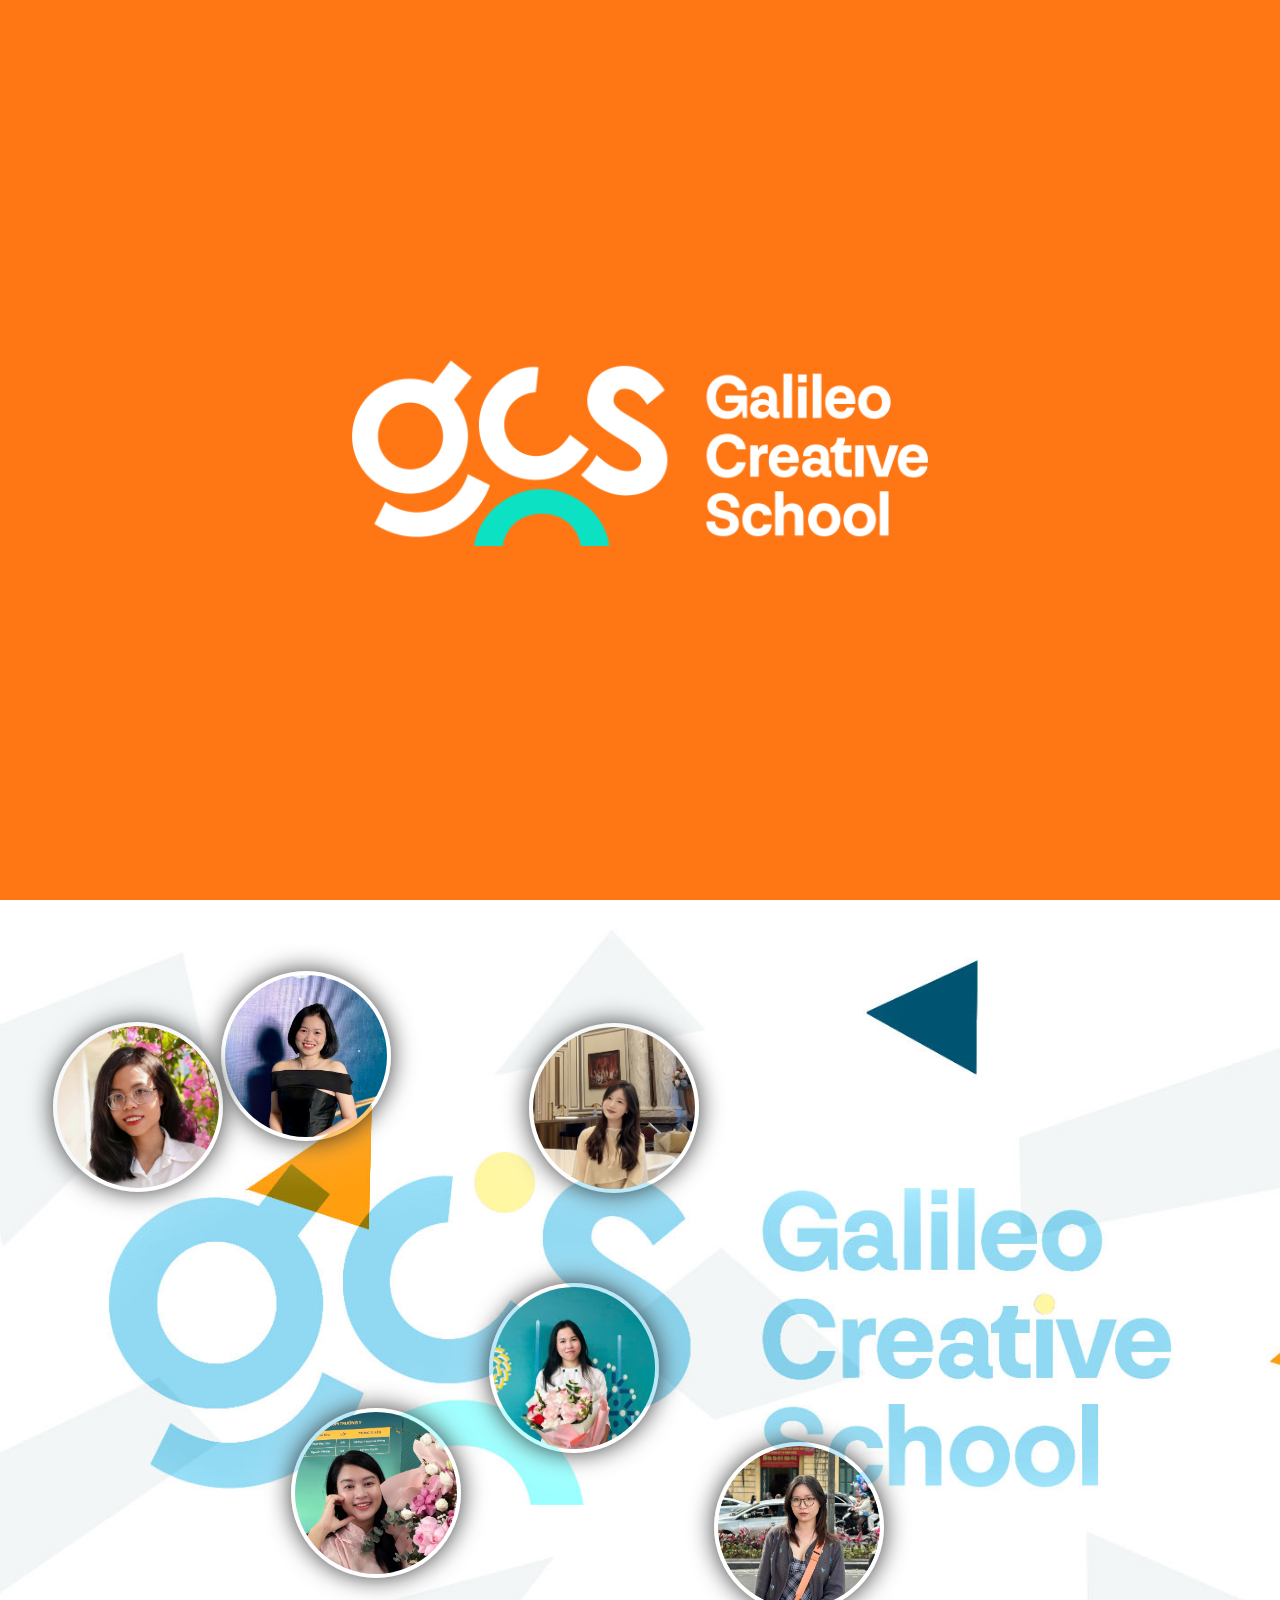
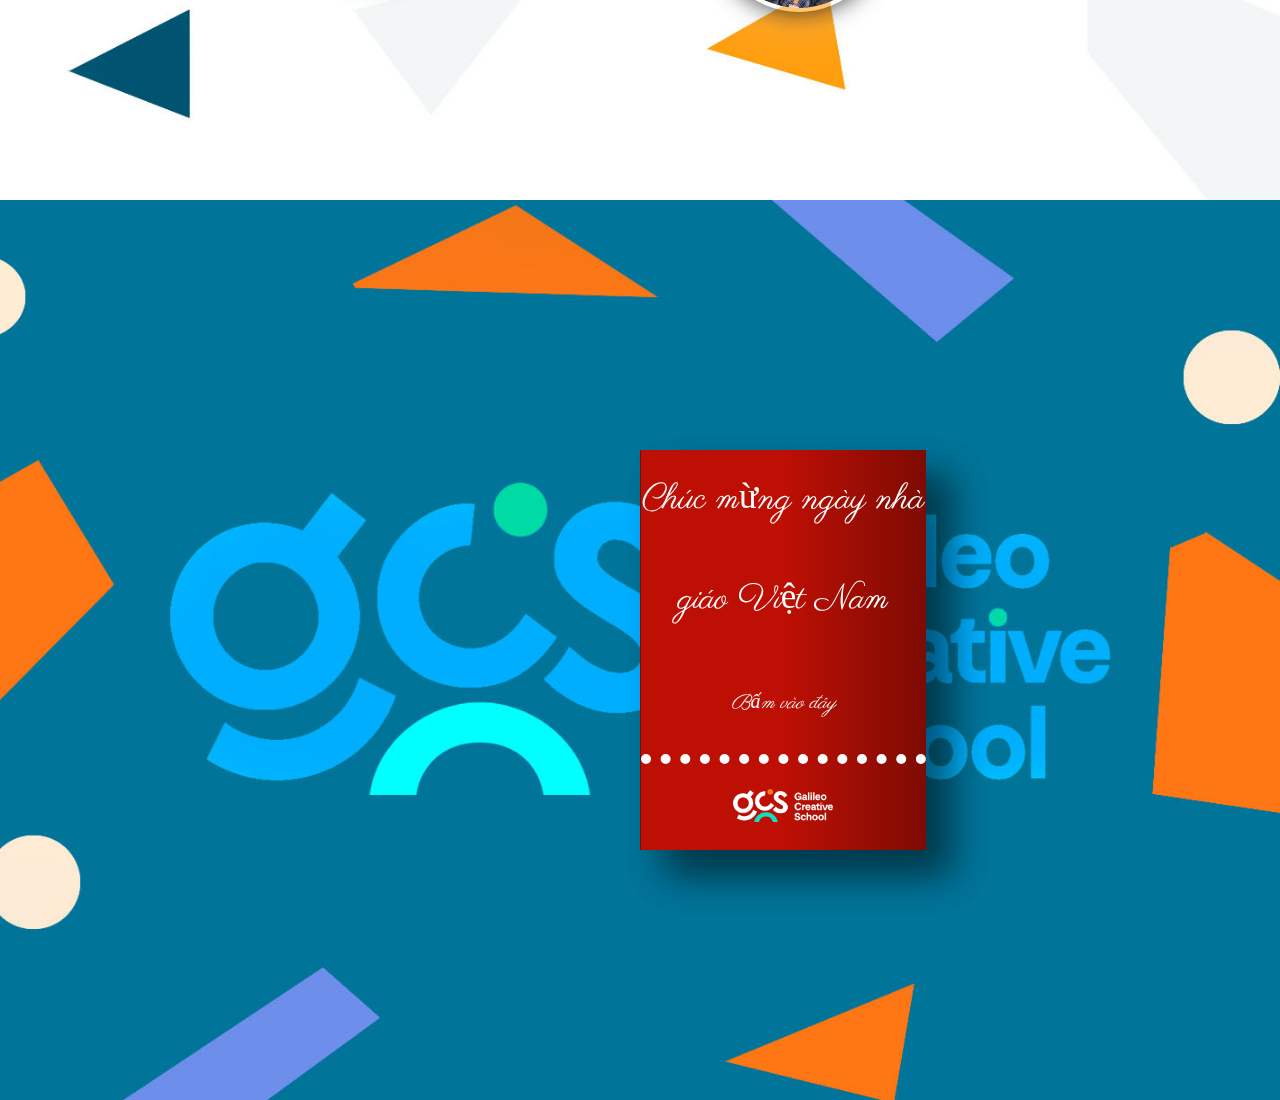
<file: 20thang11.html>
<!DOCTYPE html>
<html lang="en">

<head>
  <meta charset="UTF-8" />
  <meta name="viewport" content="width=device-width, initial-scale=1.0" />
  <title>Happy Vietnamese Teachers' Day</title>
  <link rel="preconnect" href="https://fonts.gstatic.com">
  <link href="https://fonts.googleapis.com/css2?family=Parisienne&display=swap" rel="stylesheet">
  <link rel="icon" href="logo.png">
  <style>
    *,
    *:before,
    *:after {
      box-sizing: border-box;
      padding: 0;
      margin: 0;
    }

    .card {
      height: 400px;
      width: 570px;
      margin: auto;
      left: 0;
      right: 0;
      top: 0;
      bottom: 0;
      cursor: pointer;
      transition: 2s;
      -webkit-perspective: 1200px;
      perspective: 1200px;

    }

    .card:hover {
      transform: rotate(-5deg);
    }

    .card:hover .outside {
      transform: rotateY(-130deg);
    }

    .outside {
      height: 100%;
      width: 50%;
      position: absolute;
      left: 50.1%;
      -webkit-transform-style: preserve-3d;
      transform-style: preserve-3d;
      transition: 2s;
      transform-origin: left;
    }

    .front,
    .back {
      height: 100%;
      width: 100%;
      position: absolute;
      backface-visibility: hidden;
      -webkit-backface-visibility: hidden;
      transform: rotateX(0deg);
    }

    .front {
      background-color: #BE0F04;
      z-index: 1;
      display: flex;
    }


    .back {
      background: linear-gradient(to right,
          #BE0F04 50%,
          #7d0b03);
      transform: rotateY(180deg);
      font-family: 'Parisienne', cursive;
      color: white;
      font-size: 30px;
      text-align: center;
      line-height: 100px;

      box-shadow: 25px 25px 35px rgba(0, 0, 0, 0.3);

    }

    .inside {
      height: 100%;
      width: 50%;
      position: absolute;
      left: 50%;
      background: linear-gradient(to left,
          #BE0F04 50%,
          #7d0b03);
      font-family: 'Parisienne', cursive;
      color: white;
      font-size: 60px;
      text-align: center;
      line-height: 100px;
      padding: 90px 10px;
      box-shadow: 25px 25px 35px rgba(0, 0, 0, 0.3);
    }

    .inside>p {
      border-bottom: 10px dotted white;
    }

    .back>p {
      border-bottom: 10px dotted white;
    }

    .outlinetrong {
      background: linear-gradient(to right,
          #BE0F04 50%,
          #7d0b03);
      font-family: 'Parisienne', cursive;
      color: white;
      font-size: 35px;
      text-align: center;
      line-height: 100px;

      box-shadow: 25px 25px 35px rgba(0, 0, 0, 0.3);
    }

    .outlinetrong>p {
      border-bottom: 10px dotted white;
    }

    .imgthiep {
      width: 100px;
    }

    .textthiep {
      font-size: 20px;
    }

    body {
      margin: 0;
      padding: 0;
      overflow-x: hidden;
      font-family: sans-serif;
    }

    .baoquanh {
      position: fixed;
      top: 0;
      left: 0;
      width: 100vw;
      height: 100vh;
      background: #004966;
      display: flex;
      justify-content: center;
      align-items: center;
      animation: keo1 1s forwards;
      z-index: 2000;
    }

    .khoi1 {
      background-color: #ff7714;
      width: 100%;
      height: 100%;
      display: flex;
      justify-content: center;
      align-items: center;
      animation: keo 1.4s forwards;
    }

    .khoi1 img {
      width: 45vw;
      max-width: 700px;
    }

    @keyframes keo {
      from {
        transform: translateX(0);
      }

      to {
        transform: translateX(100%);
      }
    }

    @keyframes keo1 {
      from {
        transform: translateX(0);
      }

      to {
        transform: translateX(100%);
      }
    }

    .left-block,
    .right-block {
      position: absolute;
      top: 0;
      height: 100vh;
      background-size: cover;
      background-position: center;
    }

    .left-block {
      left: -200vw;
      width: 100vw;
      background-image: url("bentrai.png");
      clip-path: polygon(0 0, 100% 0, 75% 50%, 100% 100%, 0 100%);
      z-index: 3;
    }

    .right-block {
      right: -200vw;
      width: 98.755vw;
      background-image: url("benphai.png");
      clip-path: polygon(0 0, 100% 0, 100% 100%, 0 100%, 25% 50%);
      z-index: 2;
    }

    .left-block.run {
      animation: slideLeft 1s forwards;
    }

    .right-block.run {
      animation: slideRight 1s forwards;
    }

    @keyframes slideLeft {
      from {
        left: -65vw;
      }

      to {
        left: 0;
      }
    }

    @keyframes slideRight {
      from {
        right: -65vw;
      }

      to {
        right: 0;
      }
    }

    .text-gradient {
      font-family: 'Montserrat';
      font-size: 8vw;
      font-weight: 900;
      background-color: transparent;
      -webkit-background-clip: text;
      text-shadow: 5px 10px 20px black;
      color: transparent;
      color: white;
      opacity: 0;
      transform: scale(0.6);
      animation: showText 1s forwards;
      animation-delay: 2.3s;
      position: relative;
      z-index: 10;
      text-align: center;
    }

    @keyframes showText {
      to {
        opacity: 1;
        transform: scale(1);
      }
    }

    .container {
      height: 100vh;
      display: flex;
      justify-content: center;
      align-items: center;
      overflow: hidden;
      background: #f2f6f7;
      position: relative;
    }


    .noidung {
      background-color: #111;
      min-height: 100vh;
      position: relative;
      z-index: 10 !important;
    }

    .bubble-container {
      width: 100%;
      min-height: 100vh;
      position: relative;
      overflow: hidden;
      padding: 70px 0;
      background-image: url("background2.jpg");
      background-size: cover;
      background-position: center;
    }

    .bubble {
      position: absolute;
      border-radius: 50%;
      overflow: hidden;
      cursor: pointer;
      border: 4px solid rgba(255, 255, 255, 0.4);
      box-shadow: 0 0 25px rgba(8, 8, 8, 0.788),
        0 0 60px rgba(255, 255, 255, 0.4);
      transition: transform 0.3s ease;
    }

    .bubble img {
      width: 100%;
      height: 100%;
      object-fit: cover;
    }

    .bubble:hover {
      transform: scale(1.12);
    }

    @keyframes float1 {

      0%,
      100% {
        transform: translate(0, 0) rotate(0deg);
      }

      25% {
        transform: translate(25px, 20px) rotate(4deg);
      }

      50% {
        transform: translate(-20px, 35px) rotate(-3deg);
      }

      75% {
        transform: translate(30px, 10px) rotate(2deg);
      }
    }

    .modal {
      display: none;
      position: fixed;
      top: 0;
      left: 0;
      width: 100%;
      height: 100%;
      background: rgba(0, 0, 0, 0.7);
      z-index: 2000;
      justify-content: center;
      align-items: center;
    }

    .modal.active {
      display: flex;
    }

    .modal-content {
      background: white;
      border-radius: 25px;
      width: 90%;
      max-width: 450px;
      max-height: 90vh;
      overflow-y: auto;
      position: relative;
      text-align: center;
      padding-bottom: 20px;
    }

    .modal-header {
      height: 180px;
      background: url("background2.jpg") center / cover;
      border-radius: 25px 25px 0 0;
      display: flex;
      justify-content: center;
      align-items: center;
    }

    .modal-avatar {
      width: 130px;
      height: 130px;
      border-radius: 50%;
      border: 5px solid white;
      object-fit: cover;
    }

    .modal-body {
      padding: 70px 20px 20px;
    }

    .modal-name {
      font-size: 26px;
      font-weight: bold;
      font-family: 'Montserrat';
    }

    .modal-position {
      font-size: 18px;
      margin: 10px 0;
      font-family: 'Montserrat';
      color: #e45;
    }

    .modal-description {
      font-size: 18px;
      line-height: 1.6;
      font-family: 'Montserrat';
      color: #555;
    }

    .taskbar {
      width: 100vw;
      height: 7vh;
      display: flex;
      justify-content: space-between;
      align-items: center;
      position: fixed;
      top: 0;
      left: 0;
      background-color: rgba(0, 0, 0, 0.5);
      backdrop-filter: blur(8px);
      z-index: 20;
    }

    .logotaskbar {
      height: 60%;
      margin-left: 20px;
    }

    .more {
      height: 40%;
      margin-right: 30px;
      cursor: pointer;
      transition: 0.5s;
    }

    .more:hover {
      transform: scale(1.1);
    }

    .sidebar {
      position: fixed;
      top: 0;
      right: -350px;
      width: 300px;
      height: 100vw;
      background: rgba(0, 107, 139, 0.596);
      backdrop-filter: blur(10px);
      box-shadow: -5px 0 15px rgba(0, 0, 0, 0.6);
      transition: 0.4s ease;
      z-index: 3000;
      padding: 20px;
      padding-top: 50vh;
      color: white;
    }

    .sidebar.open {
      right: 0;
    }

    .noidung3 {
      min-height: 100vh;
      background-image: url("background4.jpg");
      background-size: cover;
      background-position: center;
      display: flex;
      justify-content: center;
      align-items: center;
      padding: 40px 0;
    }

    .thiep {
      background: rgba(255, 118, 20, 0.9);
      width: 1000px;
      max-width: 90%;
      border-radius: 50px;
      padding: 30px;
      text-align: center;
      color: white;
      opacity: 0;
      transform: translateY(50px);
      transition: all 1s ease;
    }

    .thiep.visible {
      opacity: 1;
      transform: translateY(0);
    }

    .thiep-title {
      font-size: 42px;
      margin-bottom: 25px;
    }

    .thiep-content {
      display: flex;
      align-items: center;
      gap: 25px;
      flex-wrap: wrap;
      justify-content: center;
    }

    .thiep-image {
      width: 180px;
      height: 180px;
      border-radius: 50%;
      border: 4px solid #fff;
      object-fit: cover;
    }

    .thiep-message {
      max-width: 600px;
      font-size: 22px;
      text-align: left;
    }


    @media (max-width: 900px) {
      .text-gradient {
        font-size: 13vw;
        margin-bottom: 200px;
        font-family: 'Montserrat';
      }

      .bubble {
        border-width: 2px;
      }

      .modal-avatar {
        width: 110px;
        height: 110px;
      }

      .modal-description {
        font-size: 16px;
        font-family: 'Montserrat';
      }

      .thiep-title {
        font-size: 32px;
      }

      .thiep-message {
        font-size: 18px;
        text-align: center;
      }

      .left-block {
        left: -200vw;
        width: 100vw;
        background-image: url("dtnentrai.png");
        clip-path: polygon(0 0, 100% 0, 75% 50%, 100% 100%, 0 100%);
        z-index: 3;
      }

      .right-block {
        right: -200vw;
        width: 100vw;
        background-image: url("dtnenphai.png");
        clip-path: polygon(0 0, 100% 0, 100% 100%, 0 100%, 25% 50%);
        z-index: 2;
      }

      .bubble-container {
        background-image: url(dtnen2.png);
        background-size: cover;
        background-position: center;
      }

      .noidung3 {
        background-image: url(dtnen3.png);
        background-size: cover;
        background-position: center;
      }

      .sidebar {
        position: fixed;
        top: 0;
        right: -350px;
        width: 300px;
        height: 100vw;
        background: rgba(0, 107, 139, 0.596);
        backdrop-filter: blur(10px);
        box-shadow: -5px 0 15px rgba(0, 0, 0, 0.6);
        transition: 0.4s ease;
        z-index: 3000;
        padding: 20px;
        padding-top: 130px;
        color: white;
      }

      .outlinetrong {
        font-size: 30px;
      }

      .imgthiep {
        display: none;
      }

    }

    @media (max-width: 728px) {
      .text-gradient {
        font-size: 13vw;
        margin-bottom: 200px;
        font-family: 'Montserrat';
      }

      .khoi1 img {
        width: 70vw;
      }

      .bubble {
        width: 110px !important;
        height: 110px !important;
      }

      .modal-content {
        width: 95%;
      }

      .left-block {
        left: -200vw;
        width: 100vw;
        background-image: url("dtnentrai.png");
        clip-path: polygon(0 0, 100% 0, 75% 50%, 100% 100%, 0 100%);
        z-index: 3;
      }

      .right-block {
        right: -200vw;
        width: 100vw;
        background-image: url("dtnenphai.png");
        clip-path: polygon(0 0, 100% 0, 100% 100%, 0 100%, 25% 50%);
        z-index: 2;
      }

      .bubble-container {
        background-image: url(dtnen2.png);
        background-size: cover;
        background-position: center;
      }

      .noidung3 {
        background-image: url(dtnen3.png);
        background-size: cover;
        background-position: center;
      }

      .sidebar {
        position: fixed;
        top: 0;
        right: -350px;
        width: 300px;
        height: 100vw;
        background: rgba(0, 107, 139, 0.596);
        backdrop-filter: blur(10px);
        box-shadow: -5px 0 15px rgba(0, 0, 0, 0.6);
        transition: 0.4s ease;
        z-index: 3000;
        padding: 20px;
        padding-top: 130px;
        color: white;
      }

      .outlinetrong {
        font-size: 30px;
      }

      .imgthiep {
        display: none;
      }
    }

    html {
      scroll-behavior: smooth;
    }

    html,
    body {
      overflow-x: hidden !important;
      max-width: 100vw;
    }

    .left-block,
    .right-block {
      max-width: 100vw !important;
      overflow: hidden;
    }

    .cta {
      display: flex;
      padding: 11px 33px;
      text-decoration: none;
      font-size: 25px;
      color: #005371;
      background: white;
      transition: 1s;
      box-shadow: 6px 6px 0 black;
      transform: skewX(-15deg);
      border: none;
      cursor: pointer;
    }

    .cta:focus {
      outline: none;
    }

    .cta:hover {
      transition: 0.5s;
      box-shadow: 10px 10px 0 #005371;
    }

    .cta .second {
      transition: 0.5s;
      margin-right: 0px;
    }

    .cta:hover .second {
      transition: 0.5s;
      margin-right: 45px;
    }

    @font-face {
      font-family: 'Montserrat';
      src: url('./font/Montserrat-Bold.ttf') format('truetype');
      font-weight: bold;
      font-style: normal;
      font-display: swap;
    }

    .span {
      transform: skewX(15deg);
      font-size: 20px;
      font-family: 'Montserrat';
    }

    .second {
      width: 20px;
      margin-left: 30px;
      position: relative;
      top: 12%;
    }

    .one {
      transition: 0.4s;
      transform: translateX(-60%);
    }

    .two {
      transition: 0.5s;
      transform: translateX(-30%);
    }

    .cta:hover .three {
      animation: color_anim 1s infinite 0.2s;
    }

    .modalName {
      font-family: 'Montserrat';
    }

    .cta:hover .one {
      transform: translateX(0%);
      animation: color_anim 1s infinite 0.6s;
    }

    .cta:hover .two {
      transform: translateX(0%);
      animation: color_anim 1s infinite 0.4s;
    }

    @keyframes color_anim {
      0% {
        fill: white;
      }

      50% {
        fill: #fbc638;
      }

      100% {
        fill: white;
      }
    }
  </style>
</head>

<body>
  <div class="taskbar">
    <img class="logotaskbar" src="logo.png" onclick="window.location.href='index.html'" />
    <img class="more" src="danhmuc.png" />
  </div>

  <div id="sidebarMenu" class="sidebar">
    <button class="cta" onclick="window.location.href='index.html'">
      <span class="span">Trang Chủ</span>
      <span class="second">
        <svg width="50px" height="20px" viewBox="0 0 66 43" version="1.1" xmlns="http://www.w3.org/2000/svg"
          xmlns:xlink="http://www.w3.org/1999/xlink">
          <g id="arrow" stroke="none" stroke-width="1" fill="none" fill-rule="evenodd">
            <path class="one"
              d="M40.1543933,3.89485454 L43.9763149,0.139296592 C44.1708311,-0.0518420739 44.4826329,-0.0518571125 44.6771675,0.139262789 L65.6916134,20.7848311 C66.0855801,21.1718824 66.0911863,21.8050225 65.704135,22.1989893 C65.7000188,22.2031791 65.6958657,22.2073326 65.6916762,22.2114492 L44.677098,42.8607841 C44.4825957,43.0519059 44.1708242,43.0519358 43.9762853,42.8608513 L40.1545186,39.1069479 C39.9575152,38.9134427 39.9546793,38.5968729 40.1481845,38.3998695 C40.1502893,38.3977268 40.1524132,38.395603 40.1545562,38.3934985 L56.9937789,21.8567812 C57.1908028,21.6632968 57.193672,21.3467273 57.0001876,21.1497035 C56.9980647,21.1475418 56.9959223,21.1453995 56.9937605,21.1432767 L40.1545208,4.60825197 C39.9574869,4.41477773 39.9546013,4.09820839 40.1480756,3.90117456 C40.1501626,3.89904911 40.1522686,3.89694235 40.1543933,3.89485454 Z"
              fill="#FFFFFF"></path>
            <path class="two"
              d="M20.1543933,3.89485454 L23.9763149,0.139296592 C24.1708311,-0.0518420739 24.4826329,-0.0518571125 24.6771675,0.139262789 L45.6916134,20.7848311 C46.0855801,21.1718824 46.0911863,21.8050225 45.704135,22.1989893 C45.7000188,22.2031791 45.6958657,22.2073326 45.6916762,22.2114492 L24.677098,42.8607841 C24.4825957,43.0519059 24.1708242,43.0519358 23.9762853,42.8608513 L20.1545186,39.1069479 C19.9575152,38.9134427 19.9546793,38.5968729 20.1481845,38.3998695 C20.1502893,38.3977268 20.1524132,38.395603 20.1545562,38.3934985 L36.9937789,21.8567812 C37.1908028,21.6632968 37.193672,21.3467273 37.0001876,21.1497035 C36.9980647,21.1475418 36.9959223,21.1453995 36.9937605,21.1432767 L20.1545208,4.60825197 C19.9574869,4.41477773 19.9546013,4.09820839 20.1480756,3.90117456 C20.1501626,3.89904911 20.1522686,3.89694235 20.1543933,3.89485454 Z"
              fill="#FFFFFF"></path>
            <path class="three"
              d="M0.154393339,3.89485454 L3.97631488,0.139296592 C4.17083111,-0.0518420739 4.48263286,-0.0518571125 4.67716753,0.139262789 L25.6916134,20.7848311 C26.0855801,21.1718824 26.0911863,21.8050225 25.704135,22.1989893 C25.7000188,22.2031791 25.6958657,22.2073326 25.6916762,22.2114492 L4.67709797,42.8607841 C4.48259567,43.0519059 4.17082418,43.0519358 3.97628526,42.8608513 L0.154518591,39.1069479 C-0.0424848215,38.9134427 -0.0453206733,38.5968729 0.148184538,38.3998695 C0.150289256,38.3977268 0.152413239,38.395603 0.154556228,38.3934985 L16.9937789,21.8567812 C17.1908028,21.6632968 17.193672,21.3467273 17.0001876,21.1497035 C16.9980647,21.1475418 16.9959223,21.1453995 16.9937605,21.1432767 L0.15452076,4.60825197 C-0.0425130651,4.41477773 -0.0453986756,4.09820839 0.148075568,3.90117456 C0.150162624,3.89904911 0.152268631,3.89694235 0.154393339,3.89485454 Z"
              fill="#FFFFFF"></path>
          </g>
        </svg>
      </span>
    </button>

  </div>

  <div class="container">
    <div class="baoquanh">
      <div class="khoi1"><img src="logo.png" /></div>
    </div>

    <div class="left-block"></div>
    <div class="right-block"></div>

    <div class="text-gradient" id="monhoc"></div>
  </div>

  <div class="noidung" id="noidung">
    <div class="bubble-container" id="bubbleContainer"></div>

    <div class="modal" id="modal">
      <div class="modal-content">
        <button class="close-btn" onclick="closeModal()" style="
              position: absolute;
              top: 10px;
              right: 15px;
              font-size: 32px;
              background: none;
              border: none;
              cursor: pointer;
            ">
          ×
        </button>
        <div class="modal-header">
          <img id="modalAvatar" class="modal-avatar" />
        </div>
        <div class="modal-body">
          <h2 id="modalName" class="modal-name"></h2>
          <div id="modalPosition" class="modal-position"></div>
          <p id="modalDescription" class="modal-description"></p>
        </div>
      </div>
    </div>
  </div>

  <div class="noidung3">
    <div class="card">
      <div class="inside">
        <p> Vietnamese Teachers' Day </p>
      </div>
      <div class="outside">
        <div class="front">
          <div class="outlinetrong">
            <p>Chúc mừng
              ngày nhà giáo
              Việt Nam <br>
              <i class="textthiep">Bấm vào đây</i>
            </p>
            <img class="imgthiep" src="logo.png" alt="">
          </div>

        </div>
        <div class="back">
          <p>Chúc thầy cô
            có một ngày 20/11 vui vẻ
            và tràn đầy niềm vui</p>
        </div>
      </div>
    </div>
  </div>
  </div>

  <script>

    const data = {
      toan: {
        ten: "Tổ Toán",
        thanhvien: [
          {
            size: 170,
            image:
              "./picofteacher/Đỗ Phương Anh Tổ Toán.png",
            name: "Đỗ Phương Anh  ",
            position: "Tổ Toán",
            description: "Kính chúc  cô một ngày 20/11 thật rực rỡ, luôn mạnh khỏe và ngập tràn niềm vui. Chúc cô mãi giữ được tình yêu nghề, nhiệt huyết và tiếp tục truyền cảm hứng cho bao thế hệ học trò.",
            duration: 9,
          },
          {
            size: 170,
            image:
              "./picofteacher/Nguyễn Thị Bích Hồng- Tổ Toán.png",
            name: "Nguyễn Thị Bích Hồng",
            position: "Tổ Toán",
            description: "Kính chúc  cô một ngày 20/11 thật rực rỡ, luôn mạnh khỏe và ngập tràn niềm vui. Chúc cô mãi giữ được tình yêu nghề, nhiệt huyết và tiếp tục truyền cảm hứng cho bao thế hệ học trò.",
            duration: 8,
          },
          {
            size: 170,
            image:
              "Nguyễn Thị Phương Thảo.png",
            name: "Nguyễn Thị Phương Thảo",
            position: "Tổ Toán",
            description: "Kính chúc  cô một ngày 20/11 thật rực rỡ, luôn mạnh khỏe và ngập tràn niềm vui. Chúc cô mãi giữ được tình yêu nghề, nhiệt huyết và tiếp tục truyền cảm hứng cho bao thế hệ học trò.",
            duration: 7,
          },
          {
            size: 170,
            image:
              "./picofteacher/Nguyễn Thu Trang Toán.png",
            name: "Nguyễn Thu Trang",
            position: "Tổ Toán",
            description: "Kính chúc  cô một ngày 20/11 thật rực rỡ, luôn mạnh khỏe và ngập tràn niềm vui. Chúc cô mãi giữ được tình yêu nghề, nhiệt huyết và tiếp tục truyền cảm hứng cho bao thế hệ học trò.",
            duration: 8,
          },
          {
            size: 170,
            image:
              "./picofteacher/Phạm Thu Trang Tổ TOÁN.png",
            name: "Phạm Thu Trang",
            position: "Tổ Toán",
            description: "Kính chúc  cô một ngày 20/11 thật rực rỡ, luôn mạnh khỏe và ngập tràn niềm vui. Chúc cô mãi giữ được tình yêu nghề, nhiệt huyết và tiếp tục truyền cảm hứng cho bao thế hệ học trò.",
            duration: 8,
          },
          {
            size: 170,
            image:
              "./picofteacher/Trịnh Thu Vân Toán.png",
            name: "Trịnh Thu Vân",
            position: "Tổ Toán",
            description: "Kính chúc  cô một ngày 20/11 thật rực rỡ, luôn mạnh khỏe và ngập tràn niềm vui. Chúc cô mãi giữ được tình yêu nghề, nhiệt huyết và tiếp tục truyền cảm hứng cho bao thế hệ học trò.",
            duration: 8,
          },
          {
            size: 170,
            image:
              "./cuttedavatar/Nguyễn Thị Hồng cropped Toán.png",
            name: "Nguyễn Thị Hồng",
            position: "Tổ Toán",
            description: "Kính chúc  cô một ngày 20/11 thật rực rỡ, luôn mạnh khỏe và ngập tràn niềm vui. Chúc cô mãi giữ được tình yêu nghề, nhiệt huyết và tiếp tục truyền cảm hứng cho bao thế hệ học trò.",
            duration: 8,
          },
        ],
      },
      van: {
        ten: "Tổ Văn",
        thanhvien: [
          {
            size: 170,
            image:
              "./picofteacher/Lê Minh Thư Tổ Ngữ Văn.png",
            name: "Lê Minh Thư",
            position: "Tổ Văn",
            description: "Kính chúc  cô một ngày 20/11 thật rực rỡ, luôn mạnh khỏe và ngập tràn niềm vui. Chúc cô mãi giữ được tình yêu nghề, nhiệt huyết và tiếp tục truyền cảm hứng cho bao thế hệ học trò.",
            duration: 9,
          },
          {
            size: 170,
            image:
              "./picofteacher/Bùi Bích Thủy Tổ NV.png",
            name: "Bùi Bích Thủy",
            position: "Tổ Văn",
            description: "Kính chúc  cô một ngày 20/11 thật rực rỡ, luôn mạnh khỏe và ngập tràn niềm vui. Chúc cô mãi giữ được tình yêu nghề, nhiệt huyết và tiếp tục truyền cảm hứng cho bao thế hệ học trò.",
            duration: 8,
          },
          {
            size: 170,
            image:
              "./picofteacher/Lê Thị Trang Tổ NV.png",
            name: "Lê Thị Trang",
            position: "Tổ Văn",
            description: "Kính chúc  cô một ngày 20/11 thật rực rỡ, luôn mạnh khỏe và ngập tràn niềm vui. Chúc cô mãi giữ được tình yêu nghề, nhiệt huyết và tiếp tục truyền cảm hứng cho bao thế hệ học trò.",
            duration: 7,
          },
          {
            size: 170,
            image:
              "./picofteacher/Nguyễn Ngọc Vân NV.png",
            name: "Nguyễn Ngọc Vân",
            position: "Tổ Văn",
            description: "Kính chúc  cô một ngày 20/11 thật rực rỡ, luôn mạnh khỏe và ngập tràn niềm vui. Chúc cô mãi giữ được tình yêu nghề, nhiệt huyết và tiếp tục truyền cảm hứng cho bao thế hệ học trò.",
            duration: 7,
          },
          {
            size: 170,
            image:
              "./picofteacher/Phạm Quang Nam Tổ NV.png",
            name: "Phạm Quang Nam ",
            position: "Tổ Văn",
            description: "Kính chúc thầy một ngày 20/11 thật rực rỡ, luôn mạnh khỏe và ngập tràn niềm vui. Chúc thầy mãi giữ được tình yêu nghề, nhiệt huyết và tiếp tục truyền cảm hứng cho bao thế hệ học trò.",
            duration: 7,
          },
          {
            size: 170,
            image:
              "./picofteacher/Nguyễn Ngọc Thùy Linh NV.png",
            name: "Nguyễn Ngọc Thùy Linh",
            position: "Tổ Văn",
            description: "Kính chúc  cô một ngày 20/11 thật rực rỡ, luôn mạnh khỏe và ngập tràn niềm vui. Chúc cô mãi giữ được tình yêu nghề, nhiệt huyết và tiếp tục truyền cảm hứng cho bao thế hệ học trò.",
            duration: 7,
          },
        ],
      },
      tienganh: {
        ten: "Tổ Tiếng Anh",
        thanhvien: [
          {
            size: 170,
            image:
              "./picofteacher/Trần Thị Lụa Tổ TA.png",
            name: "Trần Thị Lụa",
            position: "Tổ Tiếng Anh",
            description:
              "Kính chúc  cô một ngày 20/11 thật rực rỡ, luôn mạnh khỏe và ngập tràn niềm vui. Chúc cô mãi giữ được tình yêu nghề, nhiệt huyết và tiếp tục truyền cảm hứng cho bao thế hệ học trò.",
            duration: 9,
          },
          {
            size: 170,
            image:
              "./picofteacher/Nguyễn Minh Phương TA.png",
            name: "Nguyễn Minh Phương",
            position: "Tổ Tiếng Anh",
            description: "Kính chúc  cô một ngày 20/11 thật rực rỡ, luôn mạnh khỏe và ngập tràn niềm vui. Chúc cô mãi giữ được tình yêu nghề, nhiệt huyết và tiếp tục truyền cảm hứng cho bao thế hệ học trò.",
            duration: 8,
          },
          {
            size: 170,
            image:
              "./picofteacher/Hoàng Thị Linh Hương Tổ Tiếng Anh.png",
            name: "Hoàng Thị Linh Hương",
            position: "Tổ Tiếng Anh",
            description: "Kính chúc  cô một ngày 20/11 thật rực rỡ, luôn mạnh khỏe và ngập tràn niềm vui. Chúc cô mãi giữ được tình yêu nghề, nhiệt huyết và tiếp tục truyền cảm hứng cho bao thế hệ học trò.",
            duration: 7,
          },
          {
            size: 170,
            image:
              "./picofteacher/Phạm Thị Quyên Tổ TANH.png",
            name: "Phạm Thị Quyên",
            position: "Tổ Tiếng Anh",
            description: "Kính chúc  cô một ngày 20/11 thật rực rỡ, luôn mạnh khỏe và ngập tràn niềm vui. Chúc cô mãi giữ được tình yêu nghề, nhiệt huyết và tiếp tục truyền cảm hứng cho bao thế hệ học trò.",
            duration: 8,
          },
          {
            size: 170,
            image:
              "./cuttedavatar/Nguyễn Thị Thu Trà TA cropped.png",
            name: "Nguyễn Thị Thu Trà",
            position: "Tổ Tiếng Anh",
            description: "Kính chúc  cô một ngày 20/11 thật rực rỡ, luôn mạnh khỏe và ngập tràn niềm vui. Chúc cô mãi giữ được tình yêu nghề, nhiệt huyết và tiếp tục truyền cảm hứng cho bao thế hệ học trò..",
            duration: 8,
          },
          {
            size: 170,
            image:
              "./cuttedavatar/cropped_Đỗ Thị Trà Mi Tổ Tiếng Anh.png",
            name: "Đỗ Thị Trà Mi",
            position: "Tổ Tiếng Anh",
            description: "Kính chúc  cô một ngày 20/11 thật rực rỡ, luôn mạnh khỏe và ngập tràn niềm vui. Chúc cô mãi giữ được tình yêu nghề, nhiệt huyết và tiếp tục truyền cảm hứng cho bao thế hệ học trò..",
            duration: 8,
          },
        ],
      },

      khoahoctunhien: {
        ten: "Tổ Khoa Học Tự Nhiên",
        thanhvien: [
          {
            size: 170,
            image:
              "./picofteacher/Nguyễn Thị Cẩm Vân KHTN.png",
            name: "Nguyễn Thị Cẩm Vân",
            position: "Tổ Khoa Học Tự Nhiên",
            description:
              "Kính chúc  cô một ngày 20/11 thật rực rỡ, luôn mạnh khỏe và ngập tràn niềm vui. Chúc cô mãi giữ được tình yêu nghề, nhiệt huyết và tiếp tục truyền cảm hứng cho bao thế hệ học trò.",
            duration: 9,
          },
          {
            size: 170,
            image:
              "./picofteacher/Nguyễn THị Phương Thúy KHTN.png",
            name: "Nguyễn THị Phương Thúy",
            position: "Tổ Khoa Học Tự Nhiên",
            description:
              "Kính chúc  cô một ngày 20/11 thật rực rỡ, luôn mạnh khỏe và ngập tràn niềm vui. Chúc cô mãi giữ được tình yêu nghề, nhiệt huyết và tiếp tục truyền cảm hứng cho bao thế hệ học trò.",
            duration: 9,
          },
          {
            size: 170,
            image:
              "./picofteacher/Phạm Thị Hằng KHTN.png",
            name: "Phạm Thị Hằng",
            position: "Tổ Khoa Học Tự Nhiên",
            description:
              "Kính chúc  cô một ngày 20/11 thật rực rỡ, luôn mạnh khỏe và ngập tràn niềm vui. Chúc cô mãi giữ được tình yêu nghề, nhiệt huyết và tiếp tục truyền cảm hứng cho bao thế hệ học trò.",
            duration: 9,
          },
          {
            size: 170,
            image:
              "./picofteacher/Trần Thu Hòa KHTN.png",
            name: "Trần Thu Hòa ",
            position: "Tổ Khoa Học Tự Nhiên",
            description:
              "Kính chúc  cô một ngày 20/11 thật rực rỡ, luôn mạnh khỏe và ngập tràn niềm vui. Chúc cô mãi giữ được tình yêu nghề, nhiệt huyết và tiếp tục truyền cảm hứng cho bao thế hệ học trò.",
            duration: 9,
          },
        ],
      },

      khoahocxahoi: {
        ten: "Tổ Khoa Học Xã Hội",
        thanhvien: [
          {
            size: 170,
            image:
              "./picofteacher/Lê Thị Tuyết Mai KHXH.png",
            name: "Lê Thị Tuyết Mai",
            position: "Tổ Khoa Học Xã Hội",
            description:
              "Kính chúc  cô một ngày 20/11 thật rực rỡ, luôn mạnh khỏe và ngập tràn niềm vui. Chúc cô mãi giữ được tình yêu nghề, nhiệt huyết và tiếp tục truyền cảm hứng cho bao thế hệ học trò.",
            duration: 9,
          },
          {
            size: 170,
            image:
              "./picofteacher/Lương Thùy Dương KHXH.png",
            name: "Lương Thùy Dương",
            position: "Tổ Khoa Học Xã Hội",
            description:
              "Kính chúc  cô một ngày 20/11 thật rực rỡ, luôn mạnh khỏe và ngập tràn niềm vui. Chúc cô mãi giữ được tình yêu nghề, nhiệt huyết và tiếp tục truyền cảm hứng cho bao thế hệ học trò.",
            duration: 9,
          },
          {
            size: 170,
            image:
              "./picofteacher/Nguyễn Quỳnh Hương KHXH.png",
            name: "Nguyễn Quỳnh Hương",
            position: "Tổ Khoa Học Xã Hội",
            description:
              "Kính chúc  cô một ngày 20/11 thật rực rỡ, luôn mạnh khỏe và ngập tràn niềm vui. Chúc cô mãi giữ được tình yêu nghề, nhiệt huyết và tiếp tục truyền cảm hứng cho bao thế hệ học trò.",
            duration: 9,
          },
          {
            size: 170,
            image:
              "./picofteacher/Nguyễn Thị Như KHXH.png",
            name: "Nguyễn Thị Như",
            position: "Tổ Khoa Học Xã Hội",
            description:
              "Kính chúc  cô một ngày 20/11 thật rực rỡ, luôn mạnh khỏe và ngập tràn niềm vui. Chúc cô mãi giữ được tình yêu nghề, nhiệt huyết và tiếp tục truyền cảm hứng cho bao thế hệ học trò.",
            duration: 9,
          },


        ],
      },

      tintheducquocphong: {
        ten: "Tổ Tin-Thể dục-Quốc phòng",
        thanhvien: [
          {
            size: 170,
            image:
              "./picofteacher/Đào Thị Tuyết Tổ CNTT.png",
            name: "Đào Thị Tuyết",
            position: "Tổ CNTT",
            description:
              "Kính chúc  cô một ngày 20/11 thật rực rỡ, luôn mạnh khỏe và ngập tràn niềm vui. Chúc cô mãi giữ được tình yêu nghề, nhiệt huyết và tiếp tục truyền cảm hứng cho bao thế hệ học trò.",
            duration: 9,
          },
          {
            size: 170,
            image:
              "./picofteacher/Hoàng Long CNTT.png",
            name: "Nguyễn Hoàng Long",
            position: "Tổ CNTT",
            description:
              "Kính chúc thầy một ngày 20/11 thật rực rỡ, luôn mạnh khỏe và ngập tràn niềm vui. Chúc thầy mãi giữ được tình yêu nghề, nhiệt huyết và tiếp tục truyền cảm hứng cho bao thế hệ học trò..",
            duration: 9,
          },
          {
            size: 170,
            image:
              "./picofteacher/Nguyễn Thị Hoa Thể Dục.png",
            name: "Nguyễn Thị Hoa",
            position: "Tổ Thể Dục",
            description:
              "Kính chúc  cô một ngày 20/11 thật rực rỡ, luôn mạnh khỏe và ngập tràn niềm vui. Chúc cô mãi giữ được tình yêu nghề, nhiệt huyết và tiếp tục truyền cảm hứng cho bao thế hệ học trò.",
            duration: 9,
          },
          {
            size: 170,
            image:
              "./picofteacher/Tạ Như Quỳnh Tổ TD.png",
            name: "Tạ Như Quỳnh ",
            position: "Tổ Thể Dục",
            description:
              "Kính chúc  cô một ngày 20/11 thật rực rỡ, luôn mạnh khỏe và ngập tràn niềm vui. Chúc cô mãi giữ được tình yêu nghề, nhiệt huyết và tiếp tục truyền cảm hứng cho bao thế hệ học trò.",
            duration: 9,
          },
          {
            size: 170,
            image:
              "./cuttedavatar/cropped-Bui Kim Hong.png",
            name: "Bùi Kim Hồng",
            position: "Tổ Quốc Phòng",
            description:
              "Kính chúc thầy một ngày 20/11 thật rực rỡ, luôn mạnh khỏe và ngập tràn niềm vui. Chúc thầy mãi giữ được tình yêu nghề, nhiệt huyết và tiếp tục truyền cảm hứng cho bao thế hệ học trò.",
            duration: 9,
          },

        ],
      },
      phonggiamthi: {
        ten: "Phòng Giám Thị",
        thanhvien: [
          {
            size: 170,
            image:
              "./picofteacher/Nguyễn Thị Hồng Hạnh - Phòng Giam Thi.png",
            name: "Nguyễn Thị Hồng Hạnh",
            position: "Phòng Giám Thị",
            description:
              "Kính chúc  cô một ngày 20/11 thật rực rỡ, luôn mạnh khỏe và ngập tràn niềm vui. Chúc cô mãi giữ được tình yêu nghề, nhiệt huyết và tiếp tục truyền cảm hứng cho bao thế hệ học trò.",
            duration: 9,
          },
          {
            size: 170,
            image:
              "./picofteacher/Vũ Thị Hồng Vân PGT.png",
            name: "Vũ Thị Hồng Vân",
            position: "Phòng Giám Thị",
            description:
              "Kính chúc  cô một ngày 20/11 thật rực rỡ, luôn mạnh khỏe và ngập tràn niềm vui. Chúc cô mãi giữ được tình yêu nghề, nhiệt huyết và tiếp tục truyền cảm hứng cho bao thế hệ học trò.",
            duration: 9,
          },
          {
            size: 170,
            image:
              "./cuttedavatar/Nguyễn Phan Thắng cropped GIAMTHI.png",
            name: "Nguyễn Phan Thắng",
            position: "Phòng Giám Thị",
            description:
              "Kính chúc thầy một ngày 20/11 thật rực rỡ, luôn mạnh khỏe và ngập tràn niềm vui. Chúc thầy mãi giữ được tình yêu nghề, nhiệt huyết và tiếp tục truyền cảm hứng cho bao thế hệ học trò.",
            duration: 9,
          },

        ],
      },

      vanphong: {
        ten: "Khối Văn Phòng",
        thanhvien: [
          {
            size: 170,
            image:
              "./picofteacher/Trần Thị Thu Hương Đào Tạo.png",
            name: "Trần Thị Thu Hương",
            position: "Phòng Đào tạo",
            description:
              "Kính chúc  cô một ngày 20/11 thật rực rỡ, luôn mạnh khỏe và ngập tràn niềm vui. Chúc cô mãi giữ được tình yêu nghề, nhiệt huyết và tiếp tục truyền cảm hứng cho bao thế hệ học trò.",
            duration: 9,
          },
          {
            size: 170,
            image:
              "./picofteacher/Kim Anh Thư Viện.png",
            name: "Kim Anh",
            position: "Phòng Thư Viện",
            description:
              "Kính chúc  cô một ngày 20/11 thật rực rỡ, luôn mạnh khỏe và ngập tràn niềm vui. Chúc cô mãi giữ được tình yêu nghề, nhiệt huyết và tiếp tục truyền cảm hứng cho bao thế hệ học trò.",
            duration: 9,
          },
          {
            size: 170,
            image:
              "./picofteacher/Đào Hoàng My Kế Toán.png",
            name: "Đào Hoàng My",
            position: "Phòng Kế Toán",
            description:
              "Kính chúc  cô một ngày 20/11 thật rực rỡ, luôn mạnh khỏe và ngập tràn niềm vui. Chúc cô mãi giữ được tình yêu nghề, nhiệt huyết và tiếp tục truyền cảm hứng cho bao thế hệ học trò.",
            duration: 9,
          },


        ],
      },

      banlanhdao: {
        ten: "Ban Lãnh Đạo",
        thanhvien: [
          {
            size: 170,
            image:
              "./cuttedavatar/Ban lãnh đạo Nguyễn Thị Thanh Thúy.png",
            name: "Nguyễn Thị Thanh Thúy",
            position: "Ban Lãnh Đạo",
            description:
              "Kính chúc  cô một ngày 20/11 thật rực rỡ, luôn mạnh khỏe và ngập tràn niềm vui. Chúc cô mãi giữ được tình yêu nghề, nhiệt huyết và tiếp tục truyền cảm hứng cho bao thế hệ học trò.",
            duration: 9,
          },
          {
            size: 170,
            image:
              "./cuttedavatar/Trần Thu Hiên Ban Lãnh Đạo.png",
            name: "Trần Thu Hiên",
            position: "Ban Lãnh Đạo",
            description:
              "Kính chúc  cô một ngày 20/11 thật rực rỡ, luôn mạnh khỏe và ngập tràn niềm vui. Chúc cô mãi giữ được tình yêu nghề, nhiệt huyết và tiếp tục truyền cảm hứng cho bao thế hệ học trò.",
            duration: 9,
          },
          {
            size: 170,
            image:
              "./cuttedavatar/cropped-Lê Thị Thu Thủy Giam Doc.png",
            name: "Lê Thị Thu Thủy",
            position: "Ban Lãnh Đạo",
            description:
              "Kính chúc  cô một ngày 20/11 thật rực rỡ, luôn mạnh khỏe và ngập tràn niềm vui. Chúc cô mãi giữ được tình yêu nghề, nhiệt huyết và tiếp tục truyền cảm hứng cho bao thế hệ học trò.",
            duration: 9,
          },

          {
            size: 170,
            image:
              "./cuttedavatar/Nguyễn THị Thu Trang Ban Lãnh Đạo cropped.png",
            name: "Nguyễn Thị Thu Trang",
            position: "Ban Lãnh Đạo",
            description:
              "Kính chúc  cô một ngày 20/11 thật rực rỡ, luôn mạnh khỏe và ngập tràn niềm vui. Chúc cô mãi giữ được tình yêu nghề, nhiệt huyết và tiếp tục truyền cảm hứng cho bao thế hệ học trò.",
            duration: 9,
          },


        ],
      },


    };

    const params = new URLSearchParams(window.location.search);
    const mon = params.get("monhoc") || "tienganh";
    console.log("Subject selected:", mon);

    if (!data[mon]) {
      console.error("Subject not found:", mon);
      alert("Môn học không tồn tại! Vui lòng chọn: toan, van, hoặc tienganh");
    }

    const monData = data[mon];
    const thanhvien = monData.thanhvien;

    const monhocTitle = document.getElementById("monhoc");
    if (monhocTitle && monData) {
      monhocTitle.innerHTML = monData.ten;
    }
    const baoquanh = document.querySelector(".baoquanh");
    const leftBlock = document.querySelector(".left-block");
    const rightBlock = document.querySelector(".right-block");

    baoquanh.addEventListener("animationend", () => {
      leftBlock.classList.add("run");
      rightBlock.classList.add("run");

      setTimeout(() => {
        document.body.style.overflow = "visible";
        const target = document.getElementById("noidung").offsetTop;

        window.scrollTo({
          top: target,
          behavior: "smooth",
        });

        setTimeout(() => {
          baoquanh.style.display = "none";
        }, 300);
      }, 2400);
    });

    const bubbleContainer = document.getElementById("bubbleContainer");
    const placedBubbles = [];

    function getRandomPosition(size) {
      let x, y;
      const cw = bubbleContainer.clientWidth;
      const ch = bubbleContainer.clientHeight;

      const radius = size / 2;

      let attempts = 0;
      const maxAttempts = 300;

      while (attempts < maxAttempts) {
        x = Math.random() * (cw - size);
        y = Math.random() * (ch - size);

        let overlap = false;

        for (let b of placedBubbles) {
          const dx = (b.x + b.size / 2) - (x + radius);
          const dy = (b.y + b.size / 2) - (y + radius);
          const distance = Math.sqrt(dx * dx + dy * dy);

          if (distance < (b.size / 2 + radius)) {
            overlap = true;
            break;
          }
        }

        if (!overlap) {
          placedBubbles.push({ x, y, size });
          return { x, y };
        }

        attempts++;
      }


      placedBubbles.push({ x: 0, y: 0, size });
      return { x: 0, y: 0 };
    }


    thanhvien.forEach((p) => {
      const bubble = document.createElement("div");
      const pos = getRandomPosition(p.size);

      bubble.className = "bubble";
      bubble.style.width = p.size + "px";
      bubble.style.height = p.size + "px";
      bubble.style.left = pos.x + "px";
      bubble.style.top = pos.y + "px";
      bubble.style.animation = `float1 ${p.duration}s infinite`;

      const img = document.createElement("img");
      img.src = p.image;
      img.alt = p.name;
      bubble.appendChild(img);

      bubble.onclick = () => {
        document.getElementById("modalAvatar").src = p.image;
        document.getElementById("modalName").textContent = p.name;
        document.getElementById("modalPosition").textContent = p.position;
        document.getElementById("modalDescription").textContent =
          p.description;
        document.getElementById("modal").classList.add("active");
      };

      bubbleContainer.appendChild(bubble);
    });


    function closeModal() {
      document.getElementById("modal").classList.remove("active");
    }

    document.getElementById("modal").onclick = (e) => {
      if (e.target === e.currentTarget) closeModal();
    };

    document.addEventListener("keydown", (e) => {
      if (e.key === "Escape") closeModal();
    });

    const sidebar = document.getElementById("sidebarMenu");
    const moreBtn = document.querySelector(".more");

    moreBtn.addEventListener("click", () => {
      sidebar.classList.toggle("open");
    });

    document.addEventListener("click", (e) => {
      if (!sidebar.contains(e.target) && !moreBtn.contains(e.target)) {
        sidebar.classList.remove("open");
      }
    });

    document.addEventListener("keydown", (e) => {
      if (e.key === "Escape") sidebar.classList.remove("open");
    });


  </script>
</body>

</html>
</file>
